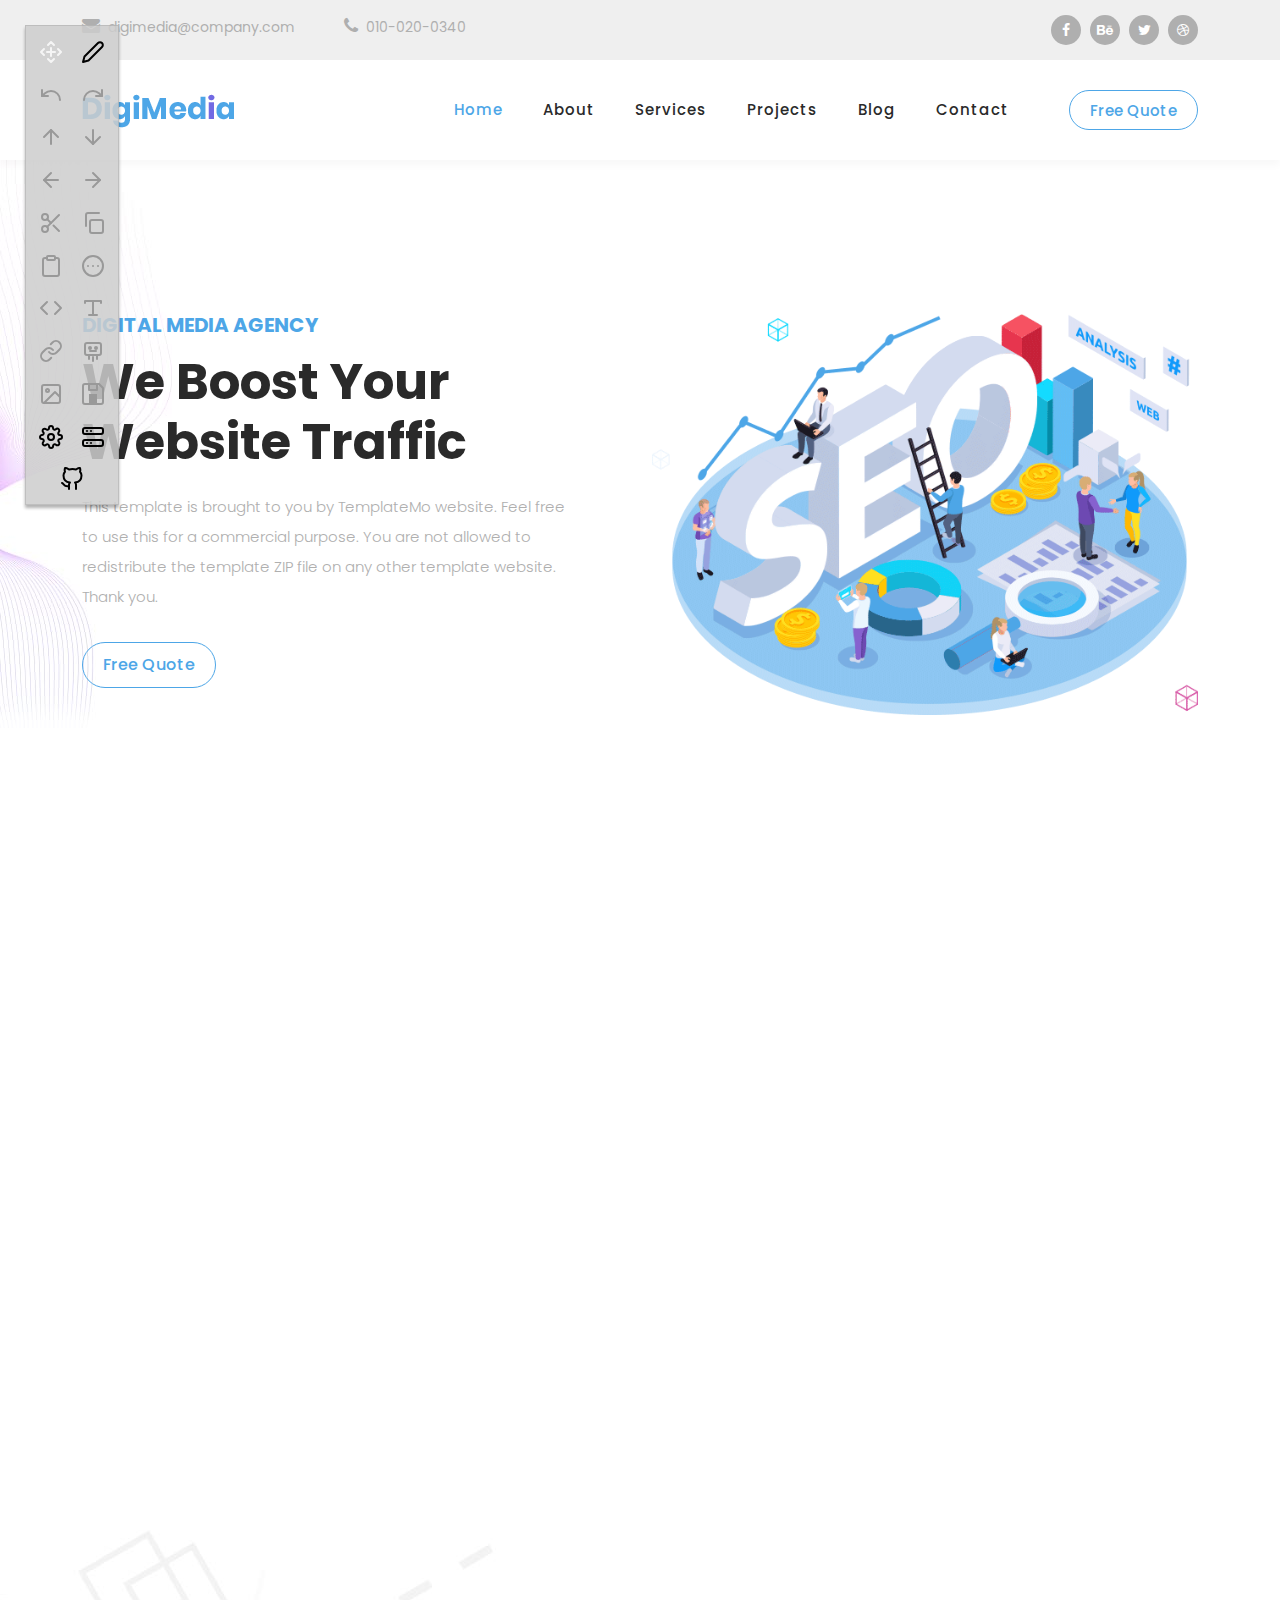
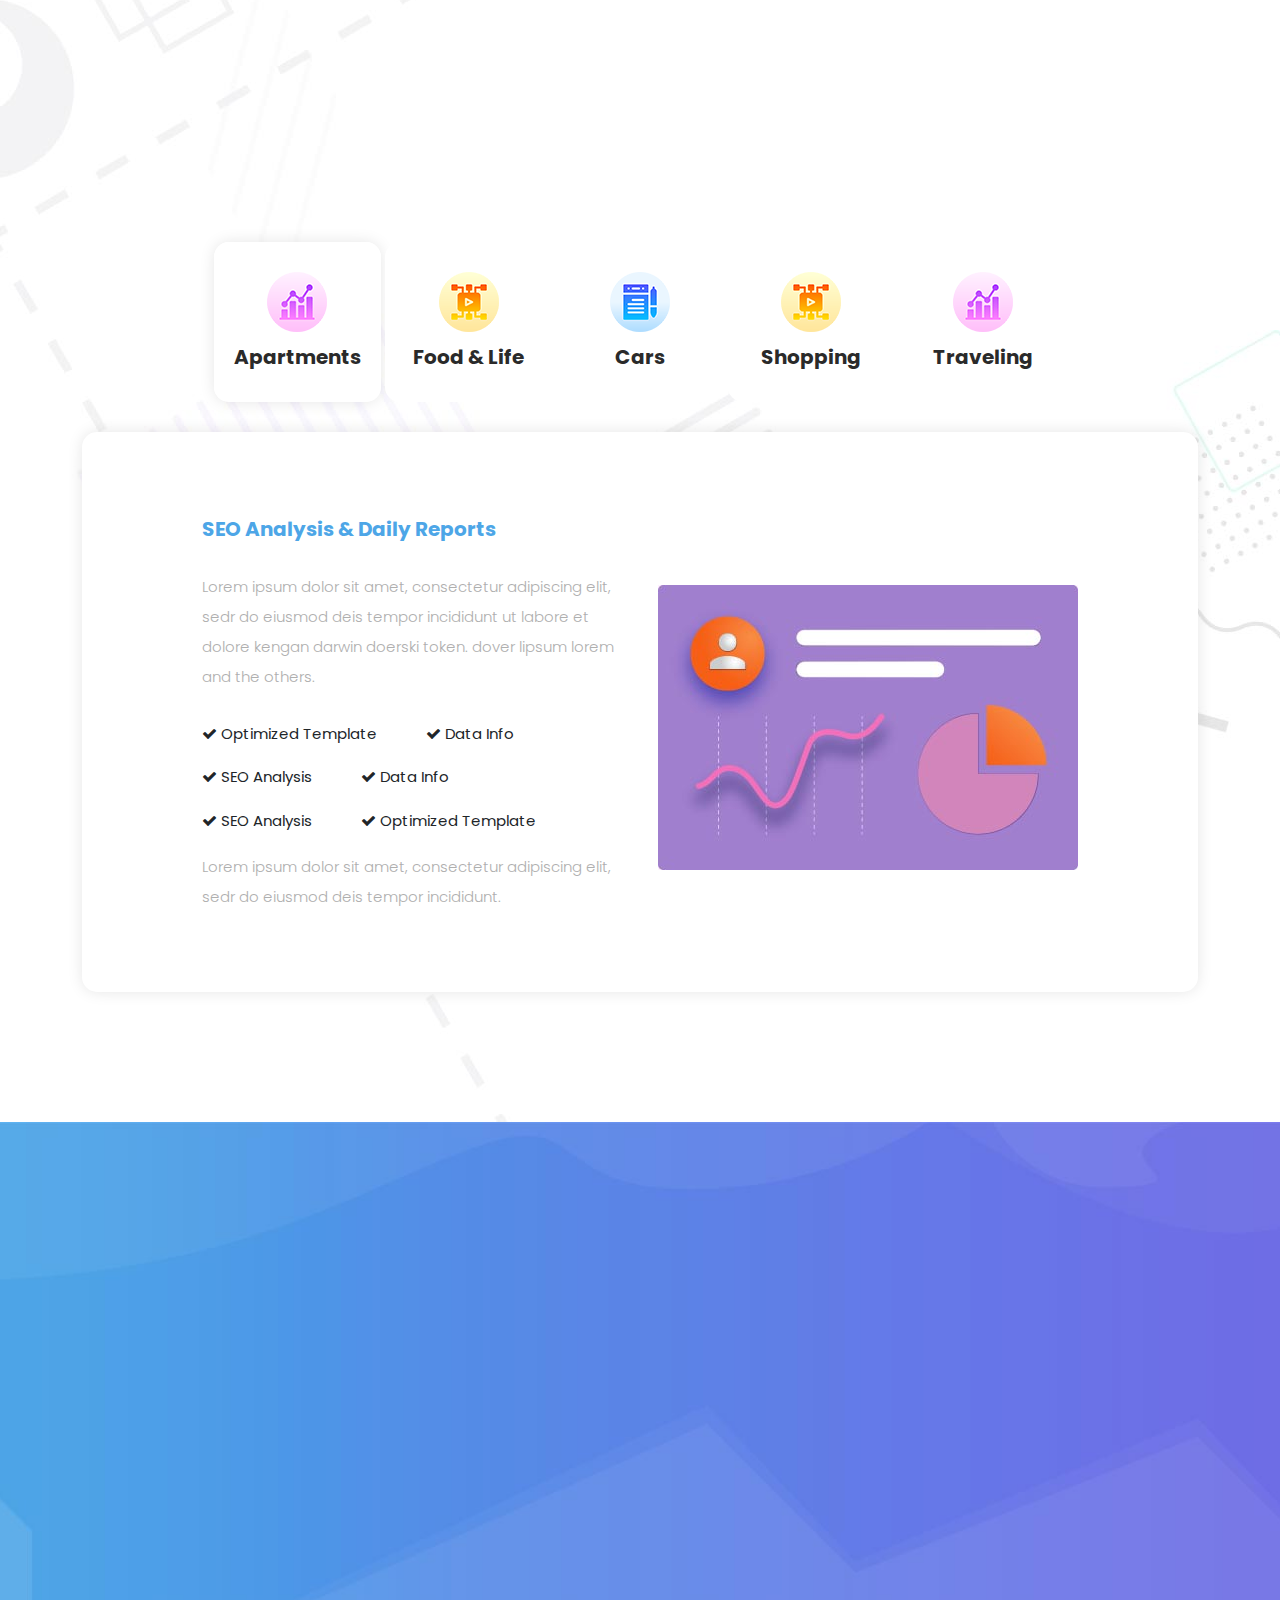
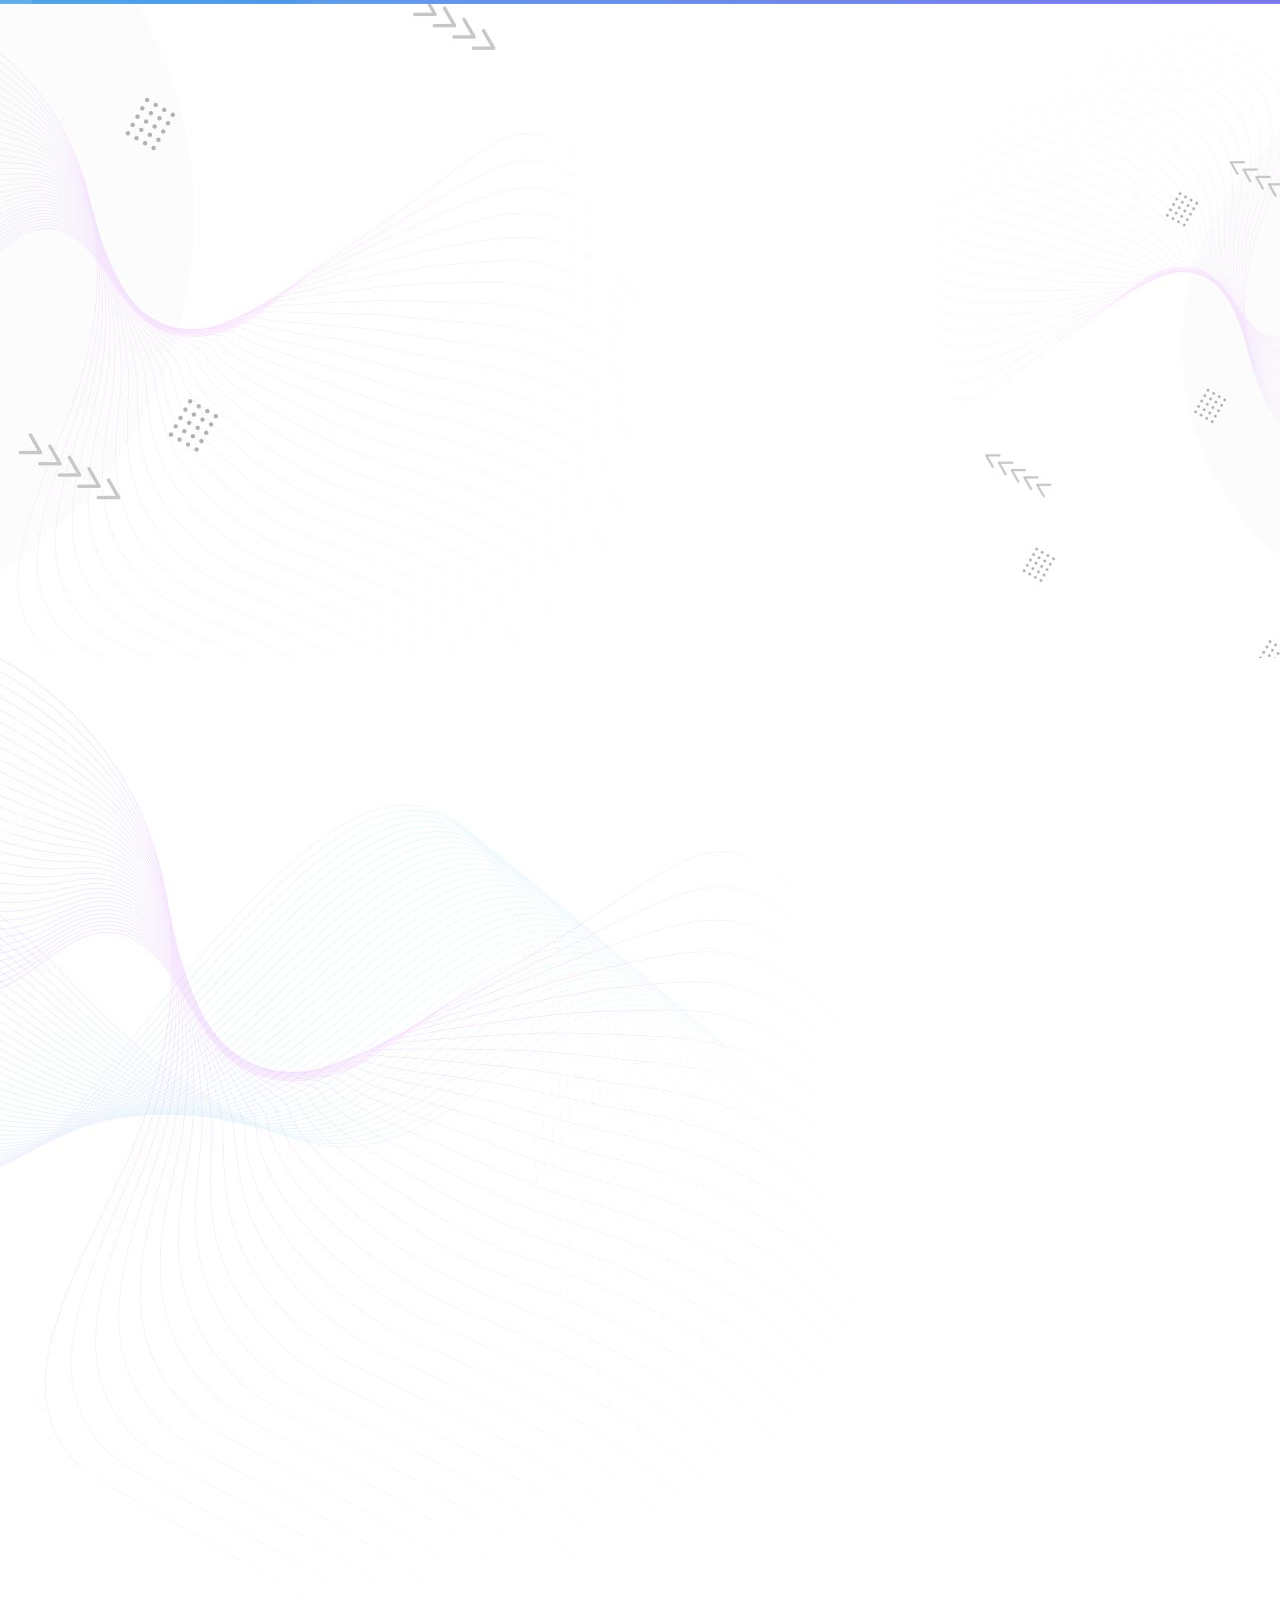
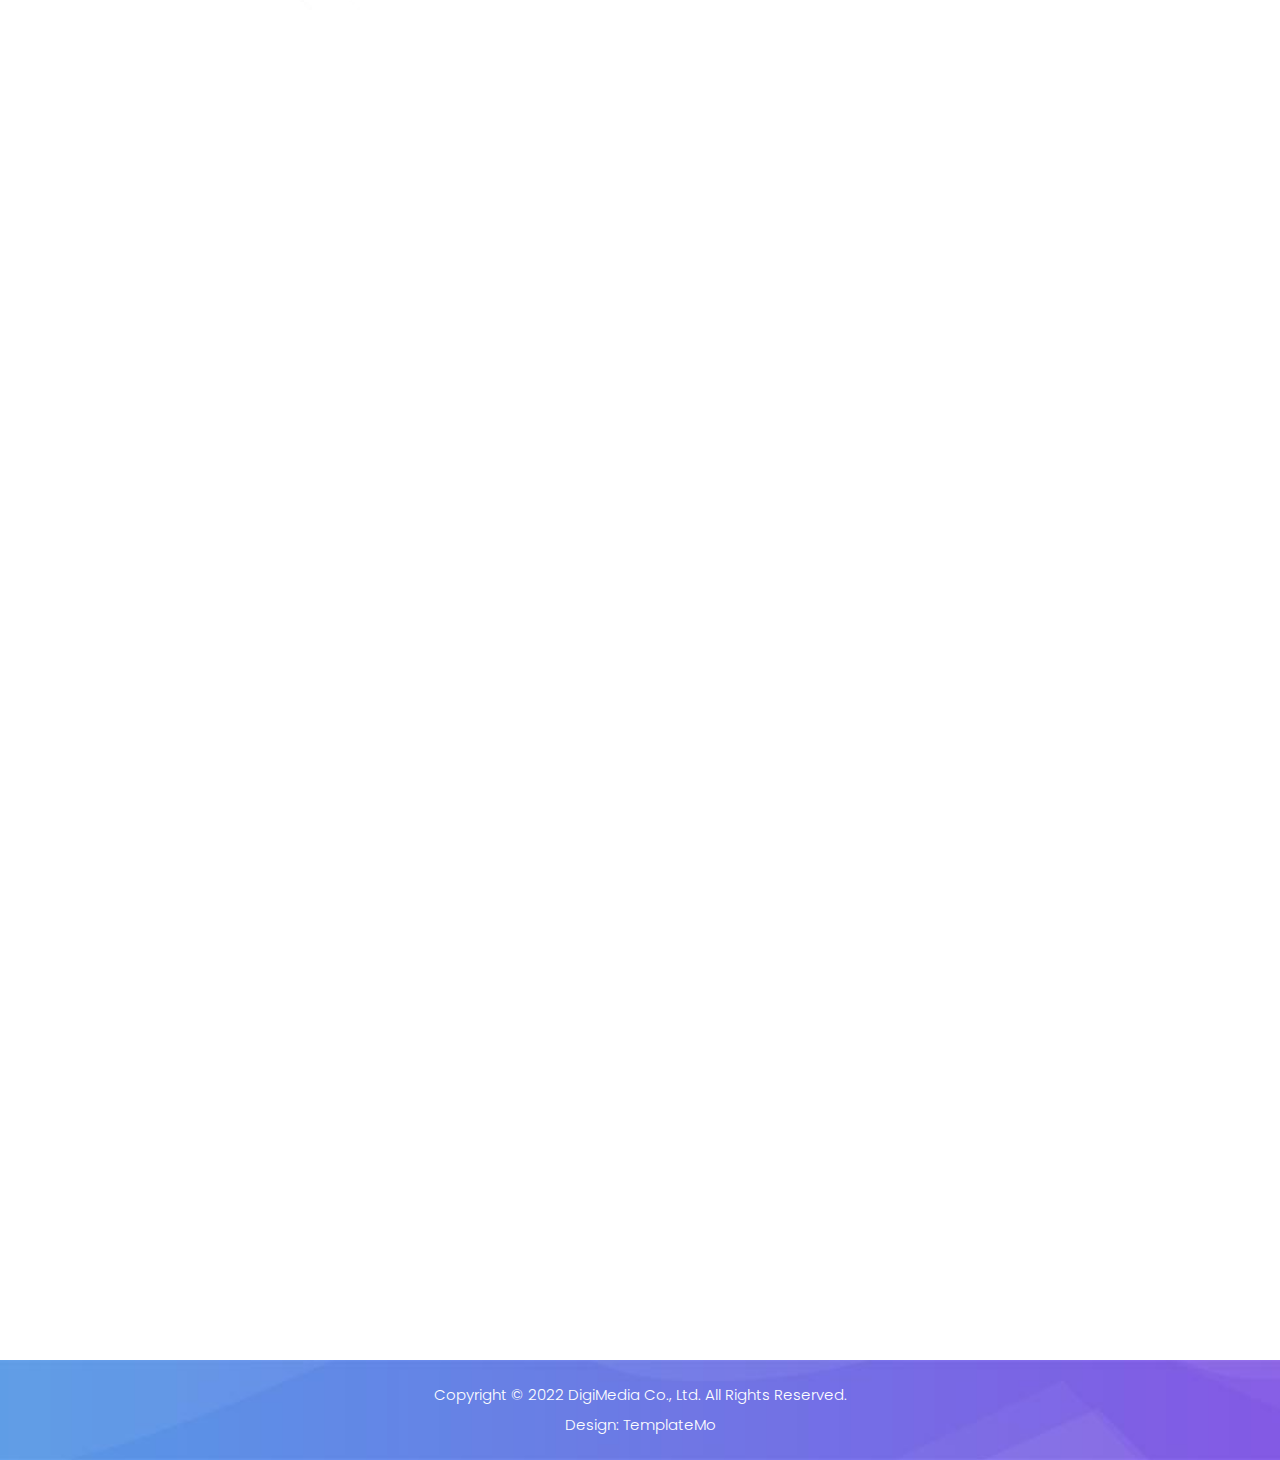
<file: demo/digimedia/index.html>
<!DOCTYPE html>
<html lang="en">

  <head>

    <meta charset="UTF-8">
    <meta name="viewport" content="width=device-width, initial-scale=1, shrink-to-fit=no">
    <meta name="description" content="">
    <meta name="author" content="">
    <link rel="preconnect" href="https://fonts.googleapis.com">
    <link rel="preconnect" href="https://fonts.gstatic.com" crossorigin>
    <link href="https://fonts.googleapis.com/css2?family=Poppins:wght@100;200;300;400;500;600;700;800;900&display=swap" rel="stylesheet">

    <title>DigiMedia - Creative SEO HTML5 Template</title>

    <!-- Bootstrap core CSS -->
    <link href="vendor/bootstrap/css/bootstrap.min.css" rel="stylesheet">


    <!-- Additional CSS Files -->
    <link rel="stylesheet" href="assets/css/fontawesome.css">
    <link rel="stylesheet" href="assets/css/templatemo-digimedia-v3.css">
    <link rel="stylesheet" href="assets/css/animated.css">
    <link rel="stylesheet" href="assets/css/owl.css">
<!--

TemplateMo 568 DigiMedia

https://templatemo.com/tm-568-digimedia

-->
  </head>

<body>

  <!-- ***** Preloader Start ***** -->
  <div id="js-preloader" class="js-preloader">
    <div class="preloader-inner">
      <span class="dot"></span>
      <div class="dots">
        <span></span>
        <span></span>
        <span></span>
      </div>
    </div>
  </div>
  <!-- ***** Preloader End ***** -->

  <!-- Pre-header Starts -->
  <div class="pre-header">
    <div class="container">
      <div class="row">
        <div class="col-lg-8 col-sm-8 col-7">
          <ul class="info">
            <li><a href="#"><i class="fa fa-envelope"></i>digimedia@company.com</a></li>
            <li><a href="#"><i class="fa fa-phone"></i>010-020-0340</a></li>
          </ul>
        </div>
        <div class="col-lg-4 col-sm-4 col-5">
          <ul class="social-media">
            <li><a href="#"><i class="fa fa-facebook"></i></a></li>
            <li><a href="#"><i class="fa fa-behance"></i></a></li>
            <li><a href="#"><i class="fa fa-twitter"></i></a></li>
            <li><a href="#"><i class="fa fa-dribbble"></i></a></li>
          </ul>
        </div>
      </div>
    </div>
  </div>
  <!-- Pre-header End -->

  <!-- ***** Header Area Start ***** -->
  <header class="header-area header-sticky wow slideInDown" data-wow-duration="0.75s" data-wow-delay="0s">
    <div class="container">
      <div class="row">
        <div class="col-12">
          <nav class="main-nav">
            <!-- ***** Logo Start ***** -->
            <a href="index.html" class="logo">
              <img src="assets/images/logo-v3.png" alt="">
            </a>
            <!-- ***** Logo End ***** -->
            <!-- ***** Menu Start ***** -->
            <ul class="nav">
              <li class="scroll-to-section"><a href="#top" class="active">Home</a></li>
              <li class="scroll-to-section"><a href="#about">About</a></li>
              <li class="scroll-to-section"><a href="#services">Services</a></li>
              <li class="scroll-to-section"><a href="#portfolio">Projects</a></li>
              <li class="scroll-to-section"><a href="#blog">Blog</a></li>
              <li class="scroll-to-section"><a href="#contact">Contact</a></li>
              <li class="scroll-to-section"><div class="border-first-button"><a href="#contact">Free Quote</a></div></li>
            </ul>
            <a class='menu-trigger'>
                <span>Menu</span>
            </a>
            <!-- ***** Menu End ***** -->
          </nav>
        </div>
      </div>
    </div>
  </header>
  <!-- ***** Header Area End ***** -->

  <div class="main-banner wow fadeIn" id="top" data-wow-duration="1s" data-wow-delay="0.5s">
    <div class="container">
      <div class="row">
        <div class="col-lg-12">
          <div class="row">
            <div class="col-lg-6 align-self-center">
              <div class="left-content show-up header-text wow fadeInLeft" data-wow-duration="1s" data-wow-delay="1s">
                <div class="row">
                  <div class="col-lg-12">
                    <h6>Digital Media Agency</h6>
                    <h2>We Boost Your Website Traffic</h2>
                    <p>This template is brought to you by TemplateMo website. Feel free to use this for a commercial purpose. You are not allowed to redistribute the template ZIP file on any other template website. Thank you.</p>
                  </div>
                  <div class="col-lg-12">
                    <div class="border-first-button scroll-to-section">
                      <a href="#contact">Free Quote</a>
                    </div>
                  </div>
                </div>
              </div>
            </div>
            <div class="col-lg-6">
              <div class="right-image wow fadeInRight" data-wow-duration="1s" data-wow-delay="0.5s">
                <img src="assets/images/slider-dec-v3.png" alt="">
              </div>
            </div>
          </div>
        </div>
      </div>
    </div>
  </div>

  <div id="about" class="about section">
    <div class="container">
      <div class="row">
        <div class="col-lg-12">
          <div class="row">
            <div class="col-lg-6">
              <div class="about-left-image  wow fadeInLeft" data-wow-duration="1s" data-wow-delay="0.5s">
                <img src="assets/images/about-dec-v3.png" alt="">
              </div>
            </div>
            <div class="col-lg-6 align-self-center  wow fadeInRight" data-wow-duration="1s" data-wow-delay="0.5s">
              <div class="about-right-content">
                <div class="section-heading">
                  <h6>About Us</h6>
                  <h4>Who is DigiMedia <em>Agency</em></h4>
                  <div class="line-dec"></div>
                </div>
                <p>We hope this DigiMedia template is useful for your work. You can use this template for any purpose. You may <a rel="nofollow" href="http://paypal.me/templatemo" target="_blank">contribute a little amount</a> via PayPal to <a href="https://templatemo.com/contact" target="_blank">support TemplateMo</a> in creating new templates regularly.</p>
                <div class="row">
                  <div class="col-lg-4 col-sm-4">
                    <div class="skill-item first-skill-item wow fadeIn" data-wow-duration="1s" data-wow-delay="0s">
                      <div class="progress" data-percentage="90">
                        <span class="progress-left">
                          <span class="progress-bar"></span>
                        </span>
                        <span class="progress-right">
                          <span class="progress-bar"></span>
                        </span>
                        <div class="progress-value">
                          <div>
                            90%<br>
                            <span>Coding</span>
                          </div>
                        </div>
                      </div>
                    </div>
                  </div>
                  <div class="col-lg-4 col-sm-4">
                    <div class="skill-item second-skill-item wow fadeIn" data-wow-duration="1s" data-wow-delay="0s">
                      <div class="progress" data-percentage="80">
                        <span class="progress-left">
                          <span class="progress-bar"></span>
                        </span>
                        <span class="progress-right">
                          <span class="progress-bar"></span>
                        </span>
                        <div class="progress-value">
                          <div>
                            80%<br>
                            <span>Photoshop</span>
                          </div>
                        </div>
                      </div>
                    </div>
                  </div>
                  <div class="col-lg-4 col-sm-4">
                    <div class="skill-item third-skill-item wow fadeIn" data-wow-duration="1s" data-wow-delay="0s">
                      <div class="progress" data-percentage="80">
                        <span class="progress-left">
                          <span class="progress-bar"></span>
                        </span>
                        <span class="progress-right">
                          <span class="progress-bar"></span>
                        </span>
                        <div class="progress-value">
                          <div>
                            80%<br>
                            <span>Animation</span>
                          </div>
                        </div>
                      </div>
                    </div>
                  </div>
                </div>
              </div>
            </div>
          </div>
        </div>
      </div>
    </div>
  </div>

  <div id="services" class="services section">
    <div class="container">
      <div class="row">
        <div class="col-lg-12">
          <div class="section-heading  wow fadeInDown" data-wow-duration="1s" data-wow-delay="0.5s">
            <h6>Our Services</h6>
            <h4>What Our Agency <em>Provides</em></h4>
            <div class="line-dec"></div>
          </div>
        </div>
        <div class="col-lg-12">
          <div class="naccs">
            <div class="grid">
              <div class="row">
                <div class="col-lg-12">
                  <div class="menu">
                    <div class="first-thumb active">
                      <div class="thumb">
                        <span class="icon"><img src="assets/images/service-icon-01.png" alt=""></span>
                        Apartments
                      </div>
                    </div>
                    <div>
                      <div class="thumb">
                        <span class="icon"><img src="assets/images/service-icon-02.png" alt=""></span>
                        Food &amp; Life
                      </div>
                    </div>
                    <div>
                      <div class="thumb">
                        <span class="icon"><img src="assets/images/service-icon-03.png" alt=""></span>
                        Cars
                      </div>
                    </div>
                    <div>
                      <div class="thumb">
                        <span class="icon"><img src="assets/images/service-icon-04.png" alt=""></span>
                        Shopping
                      </div>
                    </div>
                    <div class="last-thumb">
                      <div class="thumb">
                        <span class="icon"><img src="assets/images/service-icon-01.png" alt=""></span>
                        Traveling
                      </div>
                    </div>
                  </div>
                </div>
                <div class="col-lg-12">
                  <ul class="nacc">
                    <li class="active">
                      <div>
                        <div class="thumb">
                          <div class="row">
                            <div class="col-lg-6 align-self-center">
                              <div class="left-text">
                                <h4>SEO Analysis &amp; Daily Reports</h4>
                                <p>Lorem ipsum dolor sit amet, consectetur adipiscing elit, sedr do eiusmod deis tempor incididunt ut labore et dolore kengan darwin doerski token.
                                  dover lipsum lorem and the others.</p>
                                <div class="ticks-list"><span><i class="fa fa-check"></i> Optimized Template</span> <span><i class="fa fa-check"></i> Data Info</span> <span><i class="fa fa-check"></i> SEO Analysis</span>
                                  <span><i class="fa fa-check"></i> Data Info</span> <span><i class="fa fa-check"></i> SEO Analysis</span> <span><i class="fa fa-check"></i> Optimized Template</span></div>
                                <p>Lorem ipsum dolor sit amet, consectetur adipiscing elit, sedr do eiusmod deis tempor incididunt.</p>
                              </div>
                            </div>
                            <div class="col-lg-6 align-self-center">
                              <div class="right-image">
                                <img src="assets/images/services-image.jpg" alt="">
                              </div>
                            </div>
                          </div>
                        </div>
                      </div>
                    </li>
                    <li>
                      <div>
                        <div class="thumb">
                          <div class="row">
                            <div class="col-lg-6 align-self-center">
                              <div class="left-text">
                                <h4>Healthy Food &amp; Life</h4>
                                <p>Lorem ipsum dolor sit amet, consectetur adipiscing elit, sedr do eiusmod deis tempor incididunt ut labore et dolore kengan darwin doerski token.
                                  dover lipsum lorem and the others.</p>
                                <div class="ticks-list"><span><i class="fa fa-check"></i> Optimized Template</span> <span><i class="fa fa-check"></i> Data Info</span> <span><i class="fa fa-check"></i> SEO Analysis</span>
                                  <span><i class="fa fa-check"></i> Data Info</span> <span><i class="fa fa-check"></i> SEO Analysis</span> <span><i class="fa fa-check"></i> Optimized Template</span></div>
                                <p>Lorem ipsum dolor sit amet, consectetur adipiscing elit, sedr do eiusmod deis tempor incididunt.</p>
                              </div>
                            </div>
                            <div class="col-lg-6 align-self-center">
                              <div class="right-image">
                                <img src="assets/images/services-image-02.jpg" alt="">
                              </div>
                            </div>
                          </div>
                        </div>
                      </div>
                    </li>
                    <li>
                      <div>
                        <div class="thumb">
                          <div class="row">
                            <div class="col-lg-6 align-self-center">
                              <div class="left-text">
                                <h4>Car Re-search &amp; Transport</h4>
                                <p>Lorem ipsum dolor sit amet, consectetur adipiscing elit, sedr do eiusmod deis tempor incididunt ut labore et dolore kengan darwin doerski token.
                                  dover lipsum lorem and the others.</p>
                                <div class="ticks-list"><span><i class="fa fa-check"></i> Optimized Template</span> <span><i class="fa fa-check"></i> Data Info</span> <span><i class="fa fa-check"></i> SEO Analysis</span>
                                  <span><i class="fa fa-check"></i> Data Info</span> <span><i class="fa fa-check"></i> SEO Analysis</span> <span><i class="fa fa-check"></i> Optimized Template</span></div>
                                <p>Lorem ipsum dolor sit amet, consectetur adipiscing elit, sedr do eiusmod deis tempor incididunt.</p>
                              </div>
                            </div>
                            <div class="col-lg-6 align-self-center">
                              <div class="right-image">
                                <img src="assets/images/services-image-03.jpg" alt="">
                              </div>
                            </div>
                          </div>
                        </div>
                      </div>
                    </li>
                    <li>
                      <div>
                        <div class="thumb">
                          <div class="row">
                            <div class="col-lg-6 align-self-center">
                              <div class="left-text">
                                <h4>Online Shopping &amp; Tracking ID</h4>
                                <p>Lorem ipsum dolor sit amet, consectetur adipiscing elit, sedr do eiusmod deis tempor incididunt ut labore et dolore kengan darwin doerski token.
                                  dover lipsum lorem and the others.</p>
                                <div class="ticks-list"><span><i class="fa fa-check"></i> Optimized Template</span> <span><i class="fa fa-check"></i> Data Info</span> <span><i class="fa fa-check"></i> SEO Analysis</span>
                                  <span><i class="fa fa-check"></i> Data Info</span> <span><i class="fa fa-check"></i> SEO Analysis</span> <span><i class="fa fa-check"></i> Optimized Template</span></div>
                                <p>Lorem ipsum dolor sit amet, consectetur adipiscing elit, sedr do eiusmod deis tempor incididunt.</p>
                              </div>
                            </div>
                            <div class="col-lg-6 align-self-center">
                              <div class="right-image">
                                <img src="assets/images/services-image-04.jpg" alt="">
                              </div>
                            </div>
                          </div>
                        </div>
                      </div>
                    </li>
                    <li>
                      <div>
                        <div class="thumb">
                          <div class="row">
                            <div class="col-lg-6 align-self-center">
                              <div class="left-text">
                                <h4>Enjoy &amp; Travel</h4>
                                <p>Lorem ipsum dolor sit amet, consectetur adipiscing elit, sedr do eiusmod deis tempor incididunt ut labore et dolore kengan darwin doerski token.
                                  dover lipsum lorem and the others.</p>
                                <div class="ticks-list"><span><i class="fa fa-check"></i> Optimized Template</span> <span><i class="fa fa-check"></i> Data Info</span> <span><i class="fa fa-check"></i> SEO Analysis</span>
                                  <span><i class="fa fa-check"></i> Data Info</span> <span><i class="fa fa-check"></i> SEO Analysis</span> <span><i class="fa fa-check"></i> Optimized Template</span></div>
                                <p>Lorem ipsum dolor sit amet, consectetur adipiscing elit, sedr do eiusmod deis tempor incididunt.</p>
                              </div>
                            </div>
                            <div class="col-lg-6 align-self-center">
                              <div class="right-image">
                                <img src="assets/images/services-image.jpg" alt="">
                              </div>
                            </div>
                          </div>
                        </div>
                      </div>
                    </li>
                  </ul>
                </div>
              </div>
            </div>
          </div>
        </div>
      </div>
    </div>
  </div>


  <div id="free-quote" class="free-quote">
    <div class="container">
      <div class="row">
        <div class="col-lg-4 offset-lg-4">
          <div class="section-heading  wow fadeIn" data-wow-duration="1s" data-wow-delay="0.3s">
            <h6>Get Your Free Quote</h6>
            <h4>Grow With Us Now</h4>
            <div class="line-dec"></div>
          </div>
        </div>
        <div class="col-lg-8 offset-lg-2  wow fadeIn" data-wow-duration="1s" data-wow-delay="0.8s">
          <form id="search" action="#" method="GET">
            <div class="row">
              <div class="col-lg-4 col-sm-4">
                <fieldset>
                  <input type="web" name="web" class="website" placeholder="Your website URL..." autocomplete="on" required>
                </fieldset>
              </div>
              <div class="col-lg-4 col-sm-4">
                <fieldset>
                  <input type="address" name="address" class="email" placeholder="Email Address..." autocomplete="on" required>
                </fieldset>
              </div>
              <div class="col-lg-4 col-sm-4">
                <fieldset>
                  <button type="submit" class="main-button">Get Quote Now</button>
                </fieldset>
              </div>
            </div>
          </form>
        </div>
      </div>
    </div>
  </div>


  <div id="portfolio" class="our-portfolio section">
    <div class="container">
      <div class="row">
        <div class="col-lg-5">
          <div class="section-heading wow fadeInLeft" data-wow-duration="1s" data-wow-delay="0.3s">
            <h6>Our Portofolio</h6>
            <h4>See Our Recent <em>Projects</em></h4>
            <div class="line-dec"></div>
          </div>
        </div>
      </div>
    </div>
    <div class="container-fluid wow fadeIn" data-wow-duration="1s" data-wow-delay="0.7s">
      <div class="row">
        <div class="col-lg-12">
          <div class="loop owl-carousel">
            <div class="item">
              <a href="#">
                <div class="portfolio-item">
                <div class="thumb">
                  <img src="assets/images/portfolio-01.jpg" alt="">
                </div>
                <div class="down-content">
                  <h4>Website Builder</h4>
                  <span>Marketing</span>
                </div>
              </div>
              </a>
            </div>
            <div class="item">
              <a href="#">
                <div class="portfolio-item">
                <div class="thumb">
                  <img src="assets/images/portfolio-01.jpg" alt="">
                </div>
                <div class="down-content">
                  <h4>Website Builder</h4>
                  <span>Marketing</span>
                </div>
              </div>
              </a>
            </div>
            <div class="item">
              <a href="#">
                <div class="portfolio-item">
                <div class="thumb">
                  <img src="assets/images/portfolio-02.jpg" alt="">
                </div>
                <div class="down-content">
                  <h4>Website Builder</h4>
                  <span>Marketing</span>
                </div>
              </div>
              </a>
            </div>
            <div class="item">
              <a href="#">
                <div class="portfolio-item">
                <div class="thumb">
                  <img src="assets/images/portfolio-03.jpg" alt="">
                </div>
                <div class="down-content">
                  <h4>Website Builder</h4>
                  <span>Marketing</span>
                </div>
              </div>
              </a>
            </div>
            <div class="item">
              <a href="#">
                <div class="portfolio-item">
                <div class="thumb">
                  <img src="assets/images/portfolio-04.jpg" alt="">
                </div>
                <div class="down-content">
                  <h4>Website Builder</h4>
                  <span>Marketing</span>
                </div>
              </div>
              </a>
            </div>
          </div>
        </div>
      </div>
    </div>
  </div>

  <div id="blog" class="blog">
    <div class="container">
      <div class="row">
        <div class="col-lg-4 offset-lg-4  wow fadeInDown" data-wow-duration="1s" data-wow-delay="0.3s">
          <div class="section-heading">
            <h6>Recent News</h6>
            <h4>Check Our Blog <em>Posts</em></h4>
            <div class="line-dec"></div>
          </div>
        </div>
        <div class="col-lg-6 show-up wow fadeInUp" data-wow-duration="1s" data-wow-delay="0.3s">
          <div class="blog-post">
            <div class="thumb">
              <a href="#"><img src="assets/images/blog-post-01.jpg" alt=""></a>
            </div>
            <div class="down-content">
              <span class="category">SEO Analysis</span>
              <span class="date">03 August 2021</span>
              <a href="#"><h4>Lorem Ipsum Dolor Sit Amet, Consectetur Adelore
                Eiusmod Tempor Incididunt</h4></a>
              <p>Lorem ipsum dolor sit amet, consectetur adipiscing elit, sed doers itii eiumod deis tempor incididunt ut labore.</p>
              <span class="author"><img src="assets/images/author-post.jpg" alt="">By: Andrea Mentuzi</span>
              <div class="border-first-button"><a href="#">Discover More</a></div>
            </div>
          </div>
        </div>
        <div class="col-lg-6 wow fadeInUp" data-wow-duration="1s" data-wow-delay="0.3s">
          <div class="blog-posts">
            <div class="row">
              <div class="col-lg-12">
                <div class="post-item">
                  <div class="thumb">
                    <a href="#"><img src="assets/images/blog-post-02.jpg" alt=""></a>
                  </div>
                  <div class="right-content">
                    <span class="category">SEO Analysis</span>
                    <span class="date">24 September 2021</span>
                    <a href="#"><h4>Lorem Ipsum Dolor Sit Amei Eiusmod Tempor</h4></a>
                    <p>Lorem ipsum dolor sit amet, cocteturi adipiscing eliterski.</p>
                  </div>
                </div>
              </div>
              <div class="col-lg-12">
                <div class="post-item">
                  <div class="thumb">
                    <a href="#"><img src="assets/images/blog-post-03.jpg" alt=""></a>
                  </div>
                  <div class="right-content">
                    <span class="category">SEO Analysis</span>
                    <span class="date">24 September 2021</span>
                    <a href="#"><h4>Lorem Ipsum Dolor Sit Amei Eiusmod Tempor</h4></a>
                    <p>Lorem ipsum dolor sit amet, cocteturi adipiscing eliterski.</p>
                  </div>
                </div>
              </div>
              <div class="col-lg-12">
                <div class="post-item last-post-item">
                  <div class="thumb">
                    <a href="#"><img src="assets/images/blog-post-04.jpg" alt=""></a>
                  </div>
                  <div class="right-content">
                    <span class="category">SEO Analysis</span>
                    <span class="date">24 September 2021</span>
                    <a href="#"><h4>Lorem Ipsum Dolor Sit Amei Eiusmod Tempor</h4></a>
                    <p>Lorem ipsum dolor sit amet, cocteturi adipiscing eliterski.</p>
                  </div>
                </div>
              </div>
            </div>
          </div>
        </div>
      </div>
    </div>
  </div>

  <div id="contact" class="contact-us section">
    <div class="container">
      <div class="row">
        <div class="col-lg-6 offset-lg-3">
          <div class="section-heading wow fadeIn" data-wow-duration="1s" data-wow-delay="0.5s">
            <h6>Contact Us</h6>
            <h4>Get In Touch With Us <em>Now</em></h4>
            <div class="line-dec"></div>
          </div>
        </div>
        <div class="col-lg-12 wow fadeInUp" data-wow-duration="0.5s" data-wow-delay="0.25s">
          <form id="contact" action="" method="post">
            <div class="row">
              <div class="col-lg-12">
                <div class="contact-dec">
                  <img src="assets/images/contact-dec-v3.png" alt="">
                </div>
              </div>
              <div class="col-lg-5">
                <div id="map">
                  <iframe src="https://maps.google.com/maps?q=Av.+L%C3%BAcio+Costa,+Rio+de+Janeiro+-+RJ,+Brazil&t=&z=13&ie=UTF8&iwloc=&output=embed" width="100%" height="636px" frameborder="0" style="border:0" allowfullscreen></iframe>
                </div>
              </div>
              <div class="col-lg-7">
                <div class="fill-form">
                  <div class="row">
                    <div class="col-lg-4">
                      <div class="info-post">
                        <div class="icon">
                          <img src="assets/images/phone-icon.png" alt="">
                          <a href="#">010-020-0340</a>
                        </div>
                      </div>
                    </div>
                    <div class="col-lg-4">
                      <div class="info-post">
                        <div class="icon">
                          <img src="assets/images/email-icon.png" alt="">
                          <a href="#">our@email.com</a>
                        </div>
                      </div>
                    </div>
                    <div class="col-lg-4">
                      <div class="info-post">
                        <div class="icon">
                          <img src="assets/images/location-icon.png" alt="">
                          <a href="#">123 Rio de Janeiro</a>
                        </div>
                      </div>
                    </div>
                    <div class="col-lg-6">
                      <fieldset>
                        <input type="name" name="name" id="name" placeholder="Name" autocomplete="on" required>
                      </fieldset>
                      <fieldset>
                        <input type="text" name="email" id="email" pattern="[^ @]*@[^ @]*" placeholder="Your Email" required="">
                      </fieldset>
                      <fieldset>
                        <input type="subject" name="subject" id="subject" placeholder="Subject" autocomplete="on">
                      </fieldset>
                    </div>
                    <div class="col-lg-6">
                      <fieldset>
                        <textarea name="message" type="text" class="form-control" id="message" placeholder="Message" required=""></textarea>
                      </fieldset>
                    </div>
                    <div class="col-lg-12">
                      <fieldset>
                        <button type="submit" id="form-submit" class="main-button ">Send Message Now</button>
                      </fieldset>
                    </div>
                  </div>
                </div>
              </div>
            </div>
          </form>
        </div>
      </div>
    </div>
  </div>

  <footer>
    <div class="container">
      <div class="row">
        <div class="col-lg-12">
          <p>Copyright © 2022 DigiMedia Co., Ltd. All Rights Reserved.
          <br>Design: <a href="https://templatemo.com" target="_parent" title="free css templates">TemplateMo</a></p>
        </div>
      </div>
    </div>
  </footer>


  <!-- Scripts -->
  <script src="vendor/jquery/jquery.min.js"></script>
  <script src="vendor/bootstrap/js/bootstrap.bundle.min.js"></script>
  <script src="assets/js/owl-carousel.js"></script>
  <script src="assets/js/animation.js"></script>
  <script src="assets/js/imagesloaded.js"></script>
  <script src="assets/js/custom.js"></script>

        <!-- ncsedt-implement:before -->
        <div id="ncsedt-implement">
            <link rel="stylesheet" href="../../dist/simplehtmleditor.min.css">
            <script src="../../dist/simplehtmleditor.min.js"></script>
            <script>
                window.addEventListener('DOMContentLoaded', function () {
                    ncSHEditor = new ncSimpleHtmlEditor();
                    ncSHEditor.start();
                });
            </script>
        </div>
        <!-- ncsedt-implement:end -->

</body>
</html>
</file>
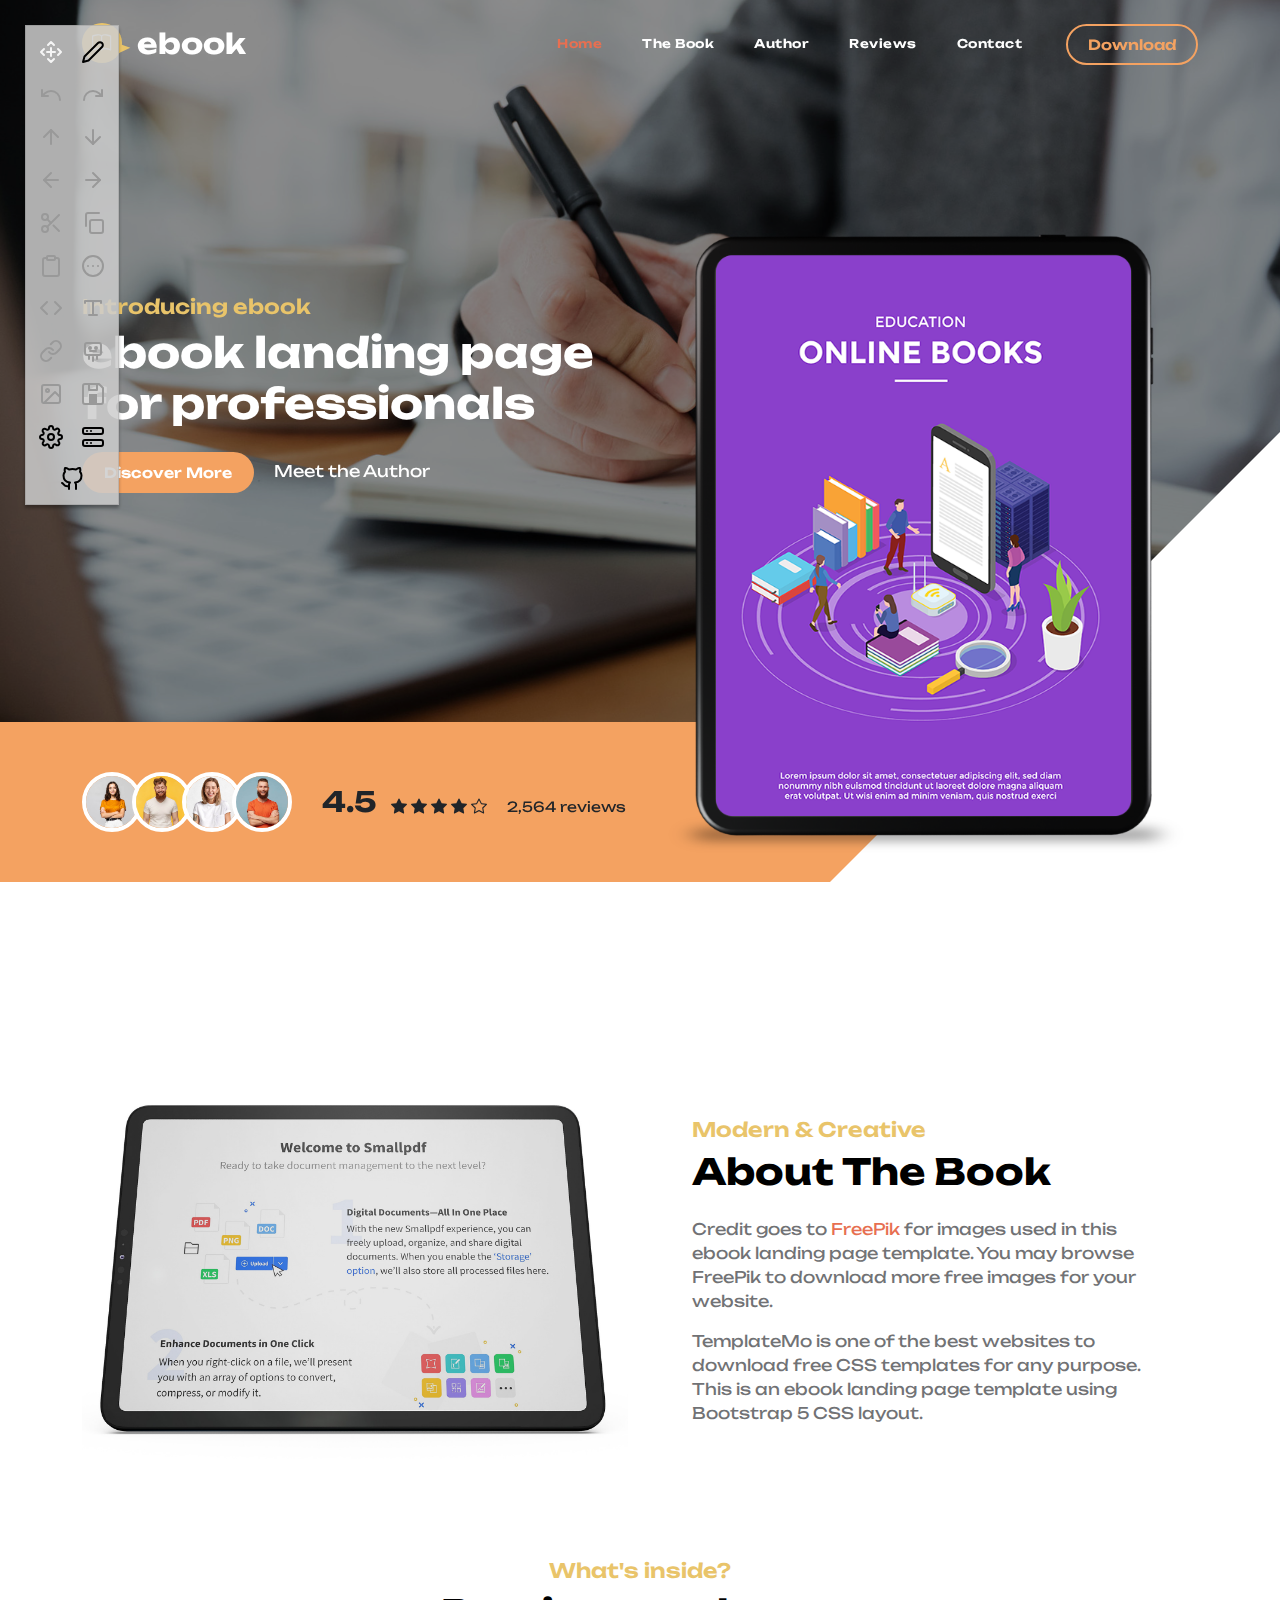
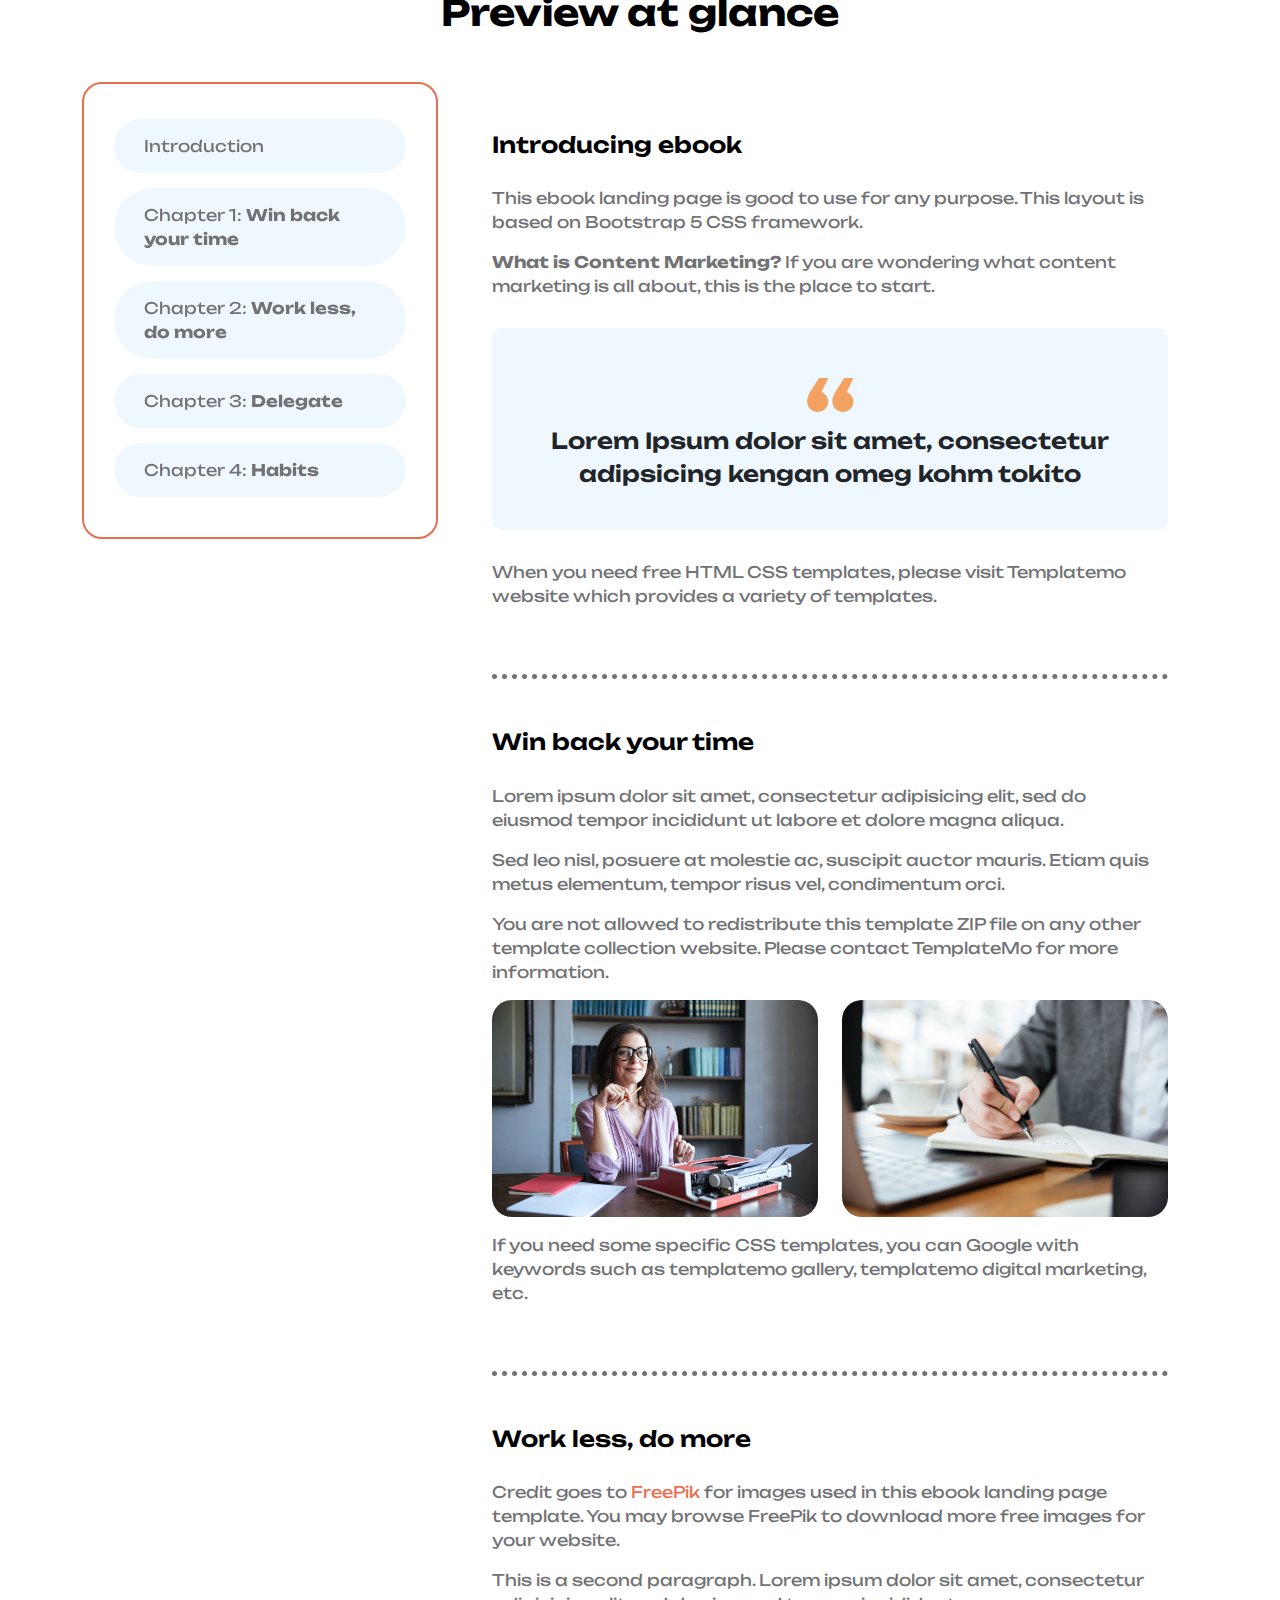
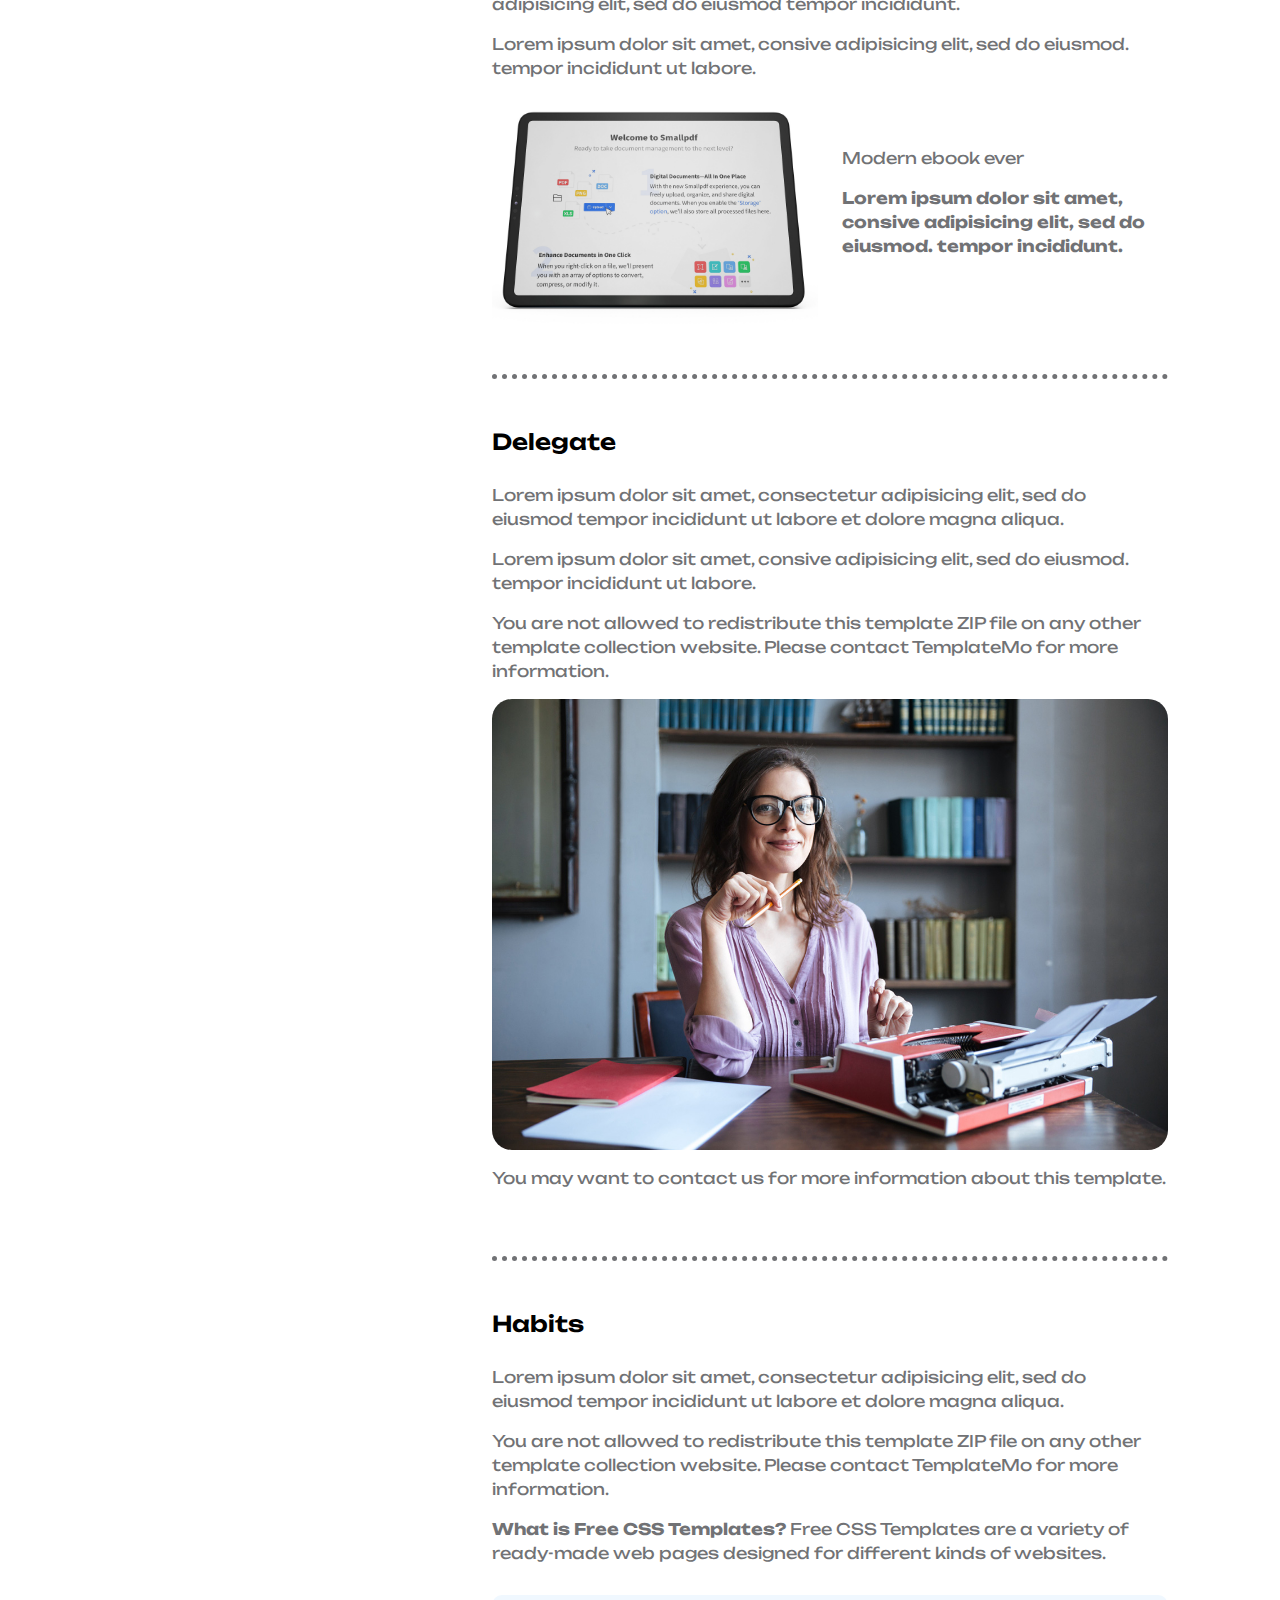
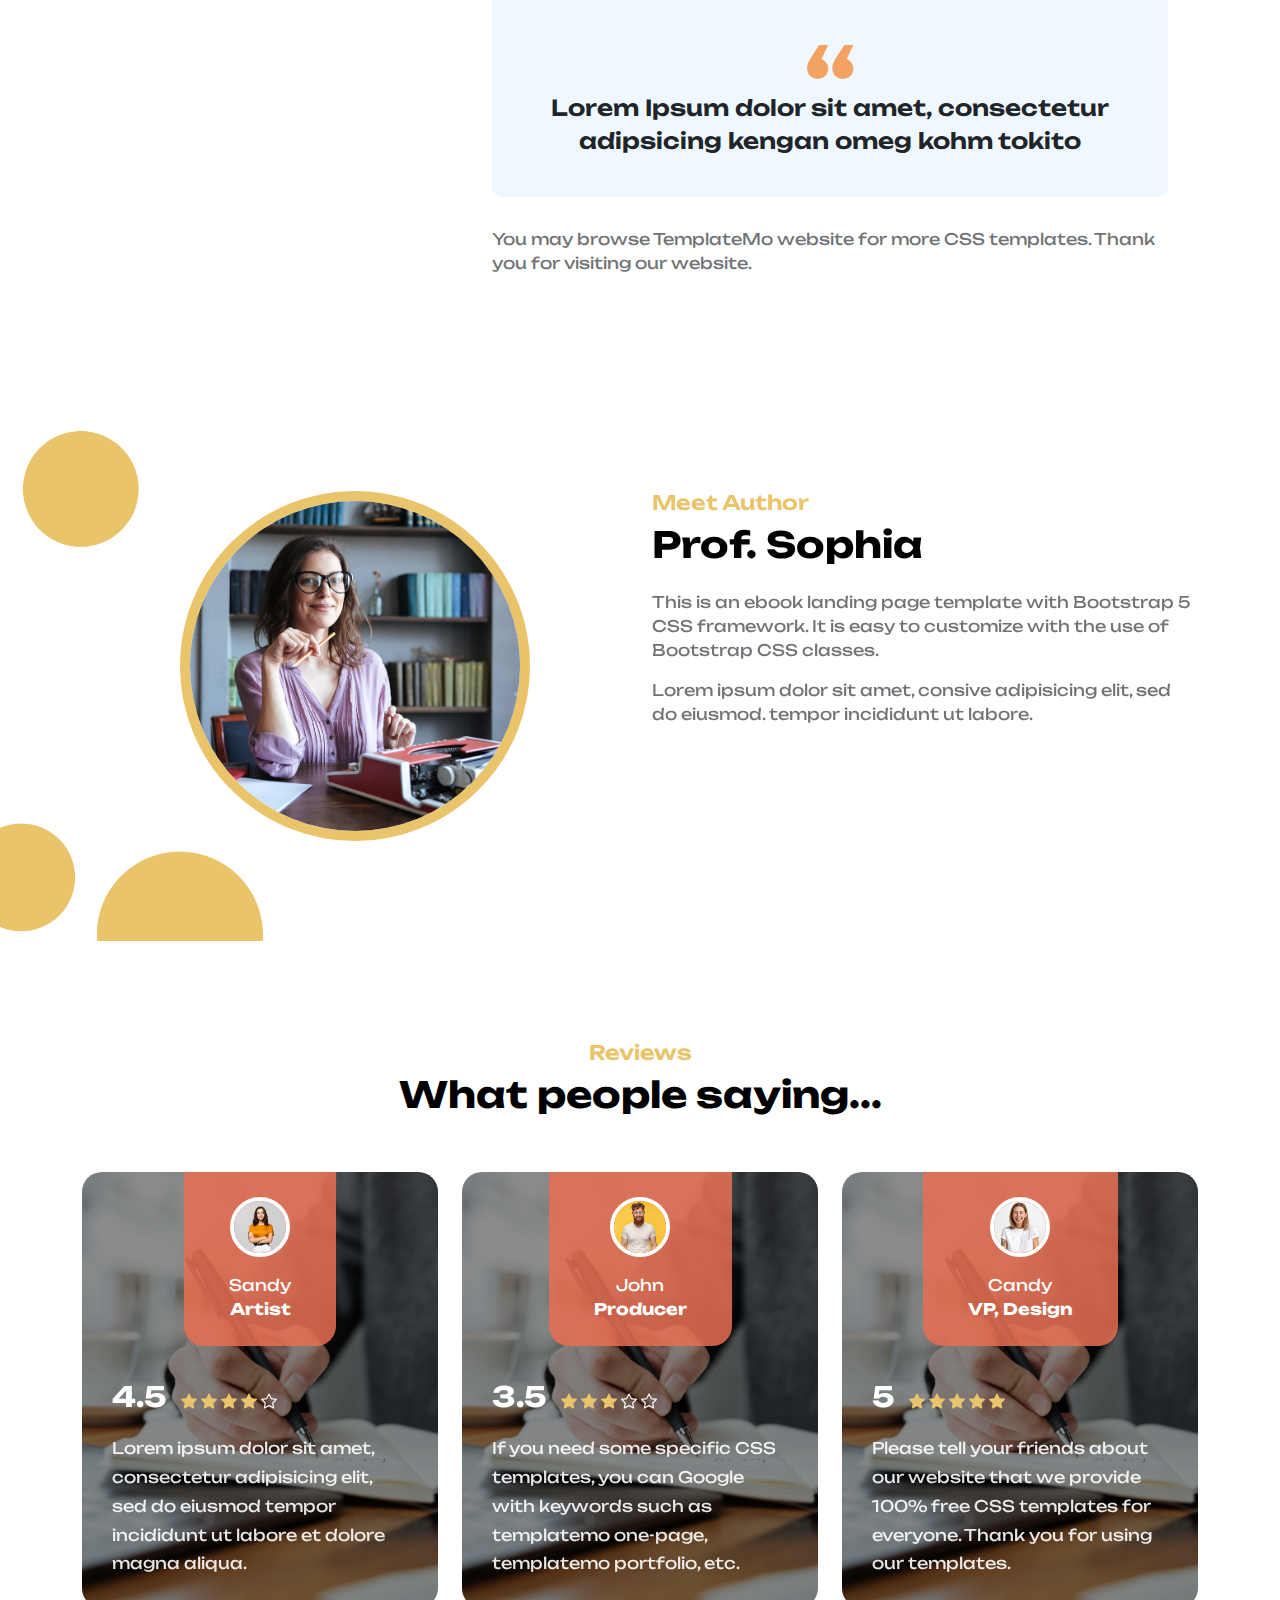
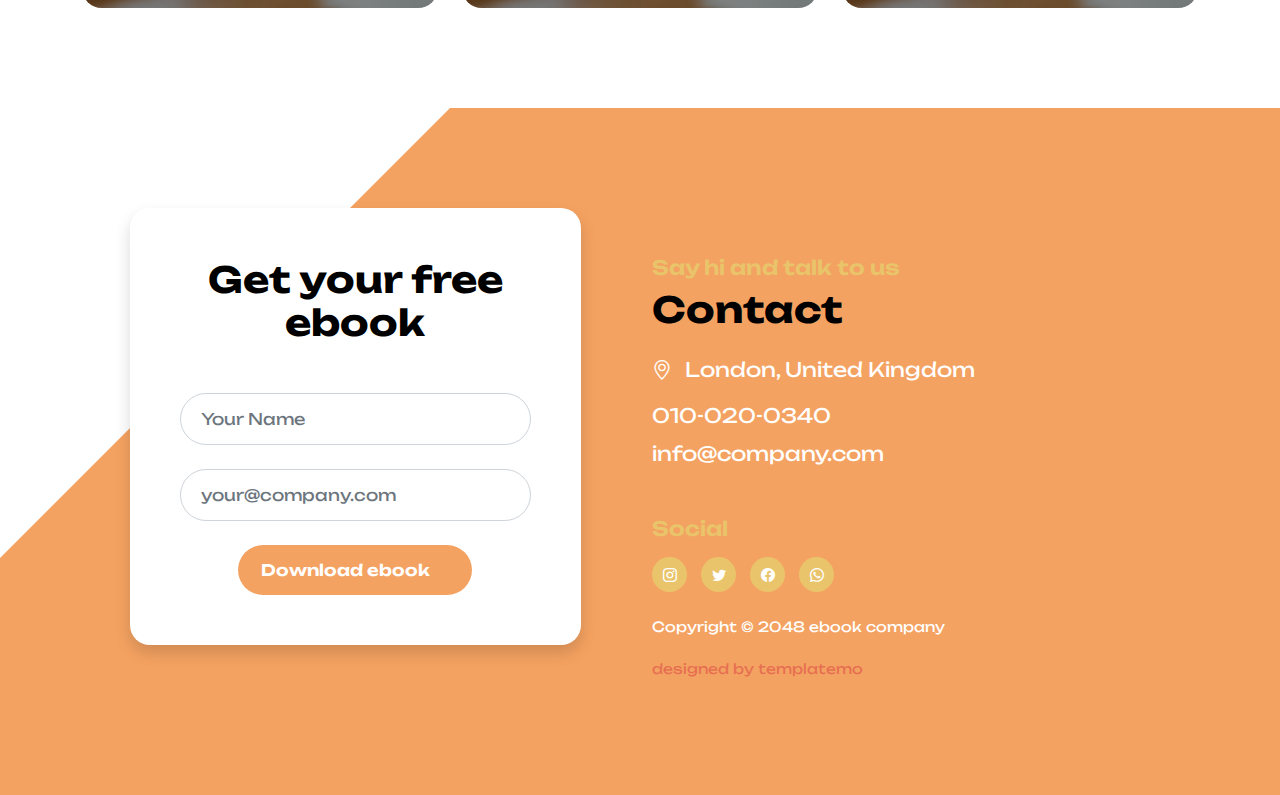
<file: demo/ebook/index.html>
<!doctype html>
<html lang="en">
    <head>
        <meta charset="utf-8">
        <meta name="viewport" content="width=device-width, initial-scale=1">

        <meta name="description" content="">
        <meta name="author" content="">

        <title>ebook landing page template</title>

        <!-- CSS FILES -->
        <link rel="preconnect" href="https://fonts.googleapis.com">

        <link rel="preconnect" href="https://fonts.gstatic.com" crossorigin>

        <link href="https://fonts.googleapis.com/css2?family=Unbounded:wght@300;400;600;700&display=swap" rel="stylesheet">

        <link href="css/bootstrap.min.css" rel="stylesheet">

        <link href="css/bootstrap-icons.css" rel="stylesheet">

        <link href="css/templatemo-ebook-landing.css" rel="stylesheet">
<!--

TemplateMo 588 ebook landing

https://templatemo.com/tm-588-ebook-landing

-->
    </head>

    <body>

        <main>

            <nav class="navbar navbar-expand-lg">
                <div class="container">
                    <a class="navbar-brand" href="index.html">
                        <i class="navbar-brand-icon bi-book me-2"></i>
                        <span>ebook</span>
                    </a>

                    <div class="d-lg-none ms-auto me-3">
                        <a href="#" class="btn custom-btn custom-border-btn btn-naira btn-inverted">
                            <i class="btn-icon bi-cloud-download"></i>
                            <span>Download</span><!-- duplicated another one below for mobile -->
                        </a>
                    </div>

                    <button class="navbar-toggler" type="button" data-bs-toggle="collapse" data-bs-target="#navbarNav" aria-controls="navbarNav" aria-expanded="false" aria-label="Toggle navigation">
                        <span class="navbar-toggler-icon"></span>
                    </button>

                    <div class="collapse navbar-collapse" id="navbarNav">
                        <ul class="navbar-nav ms-lg-auto me-lg-4">
                            <li class="nav-item">
                                <a class="nav-link click-scroll" href="#section_1">Home</a>
                            </li>

                            <li class="nav-item">
                                <a class="nav-link click-scroll" href="#section_2">The Book</a>
                            </li>

                            <li class="nav-item">
                                <a class="nav-link click-scroll" href="#section_3">Author</a>
                            </li>

                            <li class="nav-item">
                                <a class="nav-link click-scroll" href="#section_4">Reviews</a>
                            </li>

                            <li class="nav-item">
                                <a class="nav-link click-scroll" href="#section_5">Contact</a>
                            </li>
                        </ul>

                        <div class="d-none d-lg-block">
                            <a href="#" class="btn custom-btn custom-border-btn btn-naira btn-inverted">
                                <i class="btn-icon bi-cloud-download"></i>
                                <span>Download</span><!-- duplicated above one for mobile -->
                            </a>
                        </div>
                    </div>
                </div>
            </nav>


            <section class="hero-section d-flex justify-content-center align-items-center" id="section_1">
                <div class="container">
                    <div class="row">

                        <div class="col-lg-6 col-12 mb-5 pb-5 pb-lg-0 mb-lg-0">

                            <h6>Introducing ebook</h6>

                            <h1 class="text-white mb-4">ebook landing page for professionals</h1>

                            <a href="#section_2" class="btn custom-btn smoothscroll me-3">Discover More</a>

                            <a href="#section_3" class="link link--kale smoothscroll">Meet the Author</a>
                        </div>

                        <div class="hero-image-wrap col-lg-6 col-12 mt-3 mt-lg-0">
                            <img src="images/education-online-books.png" class="hero-image img-fluid" alt="education online books">
                        </div>

                    </div>
                </div>
            </section>


            <section class="featured-section">
                <div class="container">
                    <div class="row">

                        <div class="col-lg-8 col-12">
                            <div class="avatar-group d-flex flex-wrap align-items-center">
                                <img src="images/avatar/portrait-beautiful-young-woman-standing-grey-wall.jpg" class="img-fluid avatar-image" alt="">

                                <img src="images/avatar/portrait-young-redhead-bearded-male.jpg" class="img-fluid avatar-image avatar-image-left" alt="">

                                <img src="images/avatar/pretty-blonde-woman.jpg" class="img-fluid avatar-image avatar-image-left" alt="">

                                <img src="images/avatar/studio-portrait-emotional-happy-funny-smiling-boyfriend.jpg" class="img-fluid avatar-image avatar-image-left" alt="">

                                <div class="reviews-group mt-3 mt-lg-0">
                                    <strong>4.5</strong>

                                    <i class="bi-star-fill"></i>
                                    <i class="bi-star-fill"></i>
                                    <i class="bi-star-fill"></i>
                                    <i class="bi-star-fill"></i>
                                    <i class="bi-star"></i>

                                    <small class="ms-3">2,564 reviews</small>
                                </div>
                            </div>
                        </div>
                    </div>
                </div>
            </section>


            <section class="py-lg-5"></section>


            <section class="book-section section-padding" id="section_2">
                <div class="container">
                    <div class="row">

                        <div class="col-lg-6 col-12">
                            <img src="images/tablet-screen-contents.jpg" class="img-fluid" alt="">
                        </div>

                        <div class="col-lg-6 col-12">
                            <div class="book-section-info">
                                <h6>Modern &amp; Creative</h6>


                                <h2 class="mb-4">About The Book</h2>

                                <p>Credit goes to <a rel="nofollow" href="https://freepik.com" target="_blank">FreePik</a> for images used in this ebook landing page template. You may browse FreePik to download more free images for your website.</p>

                                <p>TemplateMo is one of the best websites to download free CSS templates for any purpose. This is an ebook landing page template using Bootstrap 5 CSS layout.</p>
                            </div>
                        </div>

                    </div>
                </div>
            </section>


            <section>
                <div class="container">
                    <div class="row">

                        <div class="col-lg-12 col-12 text-center">
                            <h6>What's inside?</h6>

                            <h2 class="mb-5">Preview at glance</h2>
                        </div>

                        <div class="col-lg-4 col-12">
                            <nav id="navbar-example3" class="h-100 flex-column align-items-stretch">
                                <nav class="nav nav-pills flex-column">
                                    <a class="nav-link smoothscroll" href="#item-1">Introduction</a>

                                    <a class="nav-link smoothscroll" href="#item-2">Chapter 1: <strong>Win back your time</strong></a>

                                    <a class="nav-link smoothscroll" href="#item-3">Chapter 2: <strong>Work less, do more</strong></a>

                                    <a class="nav-link smoothscroll" href="#item-4">Chapter 3: <strong>Delegate</strong></a>

                                    <a class="nav-link smoothscroll" href="#item-5">Chapter 4: <strong>Habits</strong></a>
                                </nav>
                            </nav>
                        </div>

                        <div class="col-lg-8 col-12">
                            <div data-bs-spy="scroll" data-bs-target="#navbar-example3" data-bs-smooth-scroll="true" class="scrollspy-example-2" tabindex="0">
                                <div class="scrollspy-example-item" id="item-1">
                                    <h5>Introducing ebook</h5>

                                    <p>This ebook landing page is good to use for any purpose. This layout is based on Bootstrap 5 CSS framework.</p>

                                    <p><strong>What is Content Marketing?</strong> If you are wondering what content marketing is all about, this is the place to start.</p>

                                    <blockquote class="blockquote">Lorem Ipsum dolor sit amet, consectetur adipsicing kengan omeg kohm tokito</blockquote>

                                    <p>When you need free HTML CSS templates, please visit Templatemo website which provides a variety of templates.</p>
                                </div>

                                <div class="scrollspy-example-item" id="item-2">
                                    <h5>Win back your time</h5>

                                    <p>Lorem ipsum dolor sit amet, consectetur adipisicing elit, sed do eiusmod tempor incididunt ut labore et dolore magna aliqua.</p>

                                    <p>Sed leo nisl, posuere at molestie ac, suscipit auctor mauris. Etiam quis metus elementum, tempor risus vel, condimentum orci.</p>

                                    <p>You are not allowed to redistribute this template ZIP file on any other template collection website. Please contact TemplateMo for more information.</p>

                                    <div class="row">
                                        <div class="col-lg-6 col-12 mb-3">
                                            <img src="images/portrait-mature-smiling-authoress-sitting-desk.jpg" class="scrollspy-example-item-image img-fluid" alt="">
                                        </div>

                                        <div class="col-lg-6 col-12 mb-3">
                                            <img src="images/businessman-sitting-by-table-cafe.jpg" class="scrollspy-example-item-image img-fluid" alt="">
                                        </div>
                                    </div>

                                    <p>If you need some specific CSS templates, you can Google with keywords such as templatemo gallery, templatemo digital marketing, etc.</p>
                                </div>

                                <div class="scrollspy-example-item" id="item-3">
                                    <h5>Work less, do more</h5>

                                    <p>Credit goes to <a rel="nofollow" href="https://freepik.com" target="_blank">FreePik</a> for images used in this ebook landing page template. You may browse FreePik to download more free images for your website.</p>
                                    <p>This is a second paragraph. Lorem ipsum dolor sit amet, consectetur adipisicing elit, sed do eiusmod tempor incididunt.</p>

                                    <p>Lorem ipsum dolor sit amet, consive adipisicing elit, sed do eiusmod. tempor incididunt ut labore.</p>

                                    <div class="row align-items-center">
                                        <div class="col-lg-6 col-12">
                                            <img src="images/tablet-screen-contents.jpg" class="img-fluid" alt="">
                                        </div>

                                        <div class="col-lg-6 col-12">
                                            <p>Modern ebook ever</p>

                                            <p><strong>Lorem ipsum dolor sit amet, consive adipisicing elit, sed do eiusmod. tempor incididunt.</strong></p>
                                        </div>
                                    </div>
                                </div>

                                <div class="scrollspy-example-item" id="item-4">
                                    <h5>Delegate</h5>

                                    <p>Lorem ipsum dolor sit amet, consectetur adipisicing elit, sed do eiusmod tempor incididunt ut labore et dolore magna aliqua.</p>

                                    <p>Lorem ipsum dolor sit amet, consive adipisicing elit, sed do eiusmod. tempor incididunt ut labore.</p>

                                    <p>You are not allowed to redistribute this template ZIP file on any other template collection website. Please contact TemplateMo for more information.</p>

                                    <img src="images/portrait-mature-smiling-authoress-sitting-desk.jpg" class="scrollspy-example-item-image img-fluid mb-3" alt="">

                                    <p>You may want to contact us for more information about this template.</p>
                                </div>

                                <div class="scrollspy-example-item" id="item-5">
                                    <h5>Habits</h5>

                                    <p>Lorem ipsum dolor sit amet, consectetur adipisicing elit, sed do eiusmod tempor incididunt ut labore et dolore magna aliqua.</p>

                                    <p>You are not allowed to redistribute this template ZIP file on any other template collection website. Please contact TemplateMo for more information.</p>

                                    <p><strong>What is Free CSS Templates?</strong> Free CSS Templates are a variety of ready-made web pages designed for different kinds of websites.</p>

                                    <blockquote class="blockquote">Lorem Ipsum dolor sit amet, consectetur adipsicing kengan omeg kohm tokito</blockquote>

                                    <p>You may browse TemplateMo website for more CSS templates. Thank you for visiting our website.</p>
                                </div>
                            </div>
                        </div>

                    </div>
                </div>
            </section>


            <section class="author-section section-padding" id="section_3">
                <div class="container">
                    <div class="row">

                        <div class="col-lg-6 col-12">
                            <img src="images/portrait-mature-smiling-authoress-sitting-desk.jpg" class="author-image img-fluid" alt="">
                        </div>

                        <div class="col-lg-6 col-12 mt-5 mt-lg-0">
                            <h6>Meet Author</h6>

                            <h2 class="mb-4">Prof. Sophia</h2>

                            <p>This is an ebook landing page template with Bootstrap 5 CSS framework. It is easy to customize with the use of Bootstrap CSS classes.</p>

                            <p>Lorem ipsum dolor sit amet, consive adipisicing elit, sed do eiusmod. tempor incididunt ut labore.</p>
                        </div>

                    </div>
                </div>
            </section>


            <section class="reviews-section section-padding" id="section_4">
                <div class="container">
                    <div class="row">

                        <div class="col-lg-12 col-12 text-center mb-5">
                            <h6>Reviews</h6>

                            <h2>What people saying...</h2>
                        </div>

                        <div class="col-lg-4 col-12">
                            <div class="custom-block d-flex flex-wrap">
                                <div class="custom-block-image-wrap d-flex flex-column">
                                    <img src="images/avatar/portrait-beautiful-young-woman-standing-grey-wall.jpg" class="img-fluid avatar-image" alt="">

                                    <div class="text-center mt-3">
                                        <span class="text-white">Sandy</span>

                                        <strong class="d-block text-white">Artist</strong>
                                    </div>
                                </div>

                                <div class="custom-block-info">
                                    <div class="reviews-group mb-3">
                                        <strong>4.5</strong>

                                        <i class="bi-star-fill"></i>
                                        <i class="bi-star-fill"></i>
                                        <i class="bi-star-fill"></i>
                                        <i class="bi-star-fill"></i>
                                        <i class="bi-star"></i>
                                    </div>

                                    <p class="mb-0">Lorem ipsum dolor sit amet, consectetur adipisicing elit, sed do eiusmod tempor incididunt ut labore et dolore magna aliqua.</p>
                                </div>
                            </div>
                        </div>

                        <div class="col-lg-4 col-12 my-5 my-lg-0">
                            <div class="custom-block d-flex flex-wrap">
                                <div class="custom-block-image-wrap d-flex flex-column">
                                    <img src="images/avatar/portrait-young-redhead-bearded-male.jpg" class="img-fluid avatar-image avatar-image-left" alt="">

                                    <div class="text-center mt-3">
                                        <span class="text-white">John</span>

                                        <strong class="d-block text-white">Producer</strong>
                                    </div>
                                </div>

                                <div class="custom-block-info">
                                    <div class="reviews-group mb-3">
                                        <strong>3.5</strong>

                                        <i class="bi-star-fill"></i>
                                        <i class="bi-star-fill"></i>
                                        <i class="bi-star-fill"></i>
                                        <i class="bi-star"></i>
                                        <i class="bi-star"></i>
                                    </div>

                                    <p class="mb-0">If you need some specific CSS templates, you can Google with keywords such as templatemo one-page, templatemo portfolio, etc.</p>
                                </div>
                            </div>
                        </div>

                        <div class="col-lg-4 col-12">
                            <div class="custom-block d-flex flex-wrap">
                                <div class="custom-block-image-wrap d-flex flex-column">
                                    <img src="images/avatar/pretty-blonde-woman.jpg" class="img-fluid avatar-image" alt="">

                                    <div class="text-center mt-3">
                                        <span class="text-white">Candy</span>

                                        <strong class="d-block text-white">VP, Design</strong>
                                    </div>
                                </div>

                                <div class="custom-block-info">
                                    <div class="reviews-group mb-3">
                                        <strong>5</strong>

                                        <i class="bi-star-fill"></i>
                                        <i class="bi-star-fill"></i>
                                        <i class="bi-star-fill"></i>
                                        <i class="bi-star-fill"></i>
                                        <i class="bi-star-fill"></i>
                                    </div>

                                    <p class="mb-0">Please tell your friends about our website that we provide 100% free CSS templates for everyone. Thank you for using our templates.</p>
                                </div>
                            </div>
                        </div>

                    </div>
                </div>
            </section>


            <section class="contact-section section-padding" id="section_5">
                <div class="container">
                    <div class="row">

                        <div class="col-lg-5 col-12 mx-auto">
                            <form class="custom-form ebook-download-form bg-white shadow" action="#" method="post" role="form">
                                <div class="text-center mb-5">
                                    <h2 class="mb-1">Get your free ebook</h2>
                                </div>

                                <div class="ebook-download-form-body">
                                    <div class="input-group mb-4">
                                        <input type="text" name="ebook-form-name" id="ebook-form-name" class="form-control" aria-label="ebook-form-name" aria-describedby="basic-addon1" placeholder="Your Name" required>

                                        <span class="input-group-text" id="basic-addon1">
                                            <i class="custom-form-icon bi-person"></i>
                                        </span>
                                    </div>

                                    <div class="input-group mb-4">
                                        <input type="email" name="ebook-email" id="ebook-email" pattern="[^ @]*@[^ @]*" class="form-control" placeholder="your@company.com" aria-label="ebook-form-email" aria-describedby="basic-addon2" required="">

                                        <span class="input-group-text" id="basic-addon2">
                                            <i class="custom-form-icon bi-envelope"></i>
                                        </span>
                                    </div>

                                    <div class="col-lg-8 col-md-10 col-8 mx-auto">
                                        <button type="submit" class="form-control">Download ebook</button>
                                    </div>
                                </div>
                            </form>
                        </div>

                        <div class="col-lg-6 col-12">
                            <h6 class="mt-5">Say hi and talk to us</h6>

                            <h2 class="mb-4">Contact</h2>

                            <p class="mb-3">
                                <i class="bi-geo-alt me-2"></i>
                                London, United Kingdom
                            </p>

                            <p class="mb-2">
                                <a href="tel: 010-020-0340" class="contact-link">
                                    010-020-0340
                                </a>
                            </p>

                            <p>
                                <a href="mailto:info@company.com" class="contact-link">
                                    info@company.com
                                </a>
                            </p>

                            <h6 class="site-footer-title mt-5 mb-3">Social</h6>

                            <ul class="social-icon mb-4">
                                <li class="social-icon-item">
                                    <a href="#" class="social-icon-link bi-instagram"></a>
                                </li>

                                <li class="social-icon-item">
                                    <a href="#" class="social-icon-link bi-twitter"></a>
                                </li>

                                <li class="social-icon-item">
                                    <a href="#" class="social-icon-link bi-facebook"></a>
                                </li>

                                <li class="social-icon-item">
                                    <a href="#" class="social-icon-link bi-whatsapp"></a>
                                </li>
                            </ul>

                            <p class="copyright-text">Copyright © 2048 ebook company
                            <br><br><a rel="nofollow" href="https://templatemo.com" target="_blank">designed by templatemo</a></p>
                        </div>

                    </div>
                </div>
            </section>
        </main>

        <!-- JAVASCRIPT FILES -->
        <script src="js/jquery.min.js"></script>
        <script src="js/bootstrap.bundle.min.js"></script>
        <script src="js/jquery.sticky.js"></script>
        <script src="js/click-scroll.js"></script>
        <script src="js/custom.js"></script>


        <!-- ncsedt-implement:before -->
        <div id="ncsedt-implement">
            <link rel="stylesheet" href="../../dist/simplehtmleditor.min.css">
            <script src="../../dist/simplehtmleditor.min.js"></script>
            <script>
                window.addEventListener('DOMContentLoaded', function () {
                    ncSHEditor = new ncSimpleHtmlEditor();
                    ncSHEditor.start();
                });
            </script>
        </div>
        <!-- ncsedt-implement:end -->

    </body>
</html>
</file>
<file: demo/digimedia/assets/css/templatemo-digimedia-v3.css>
/*

TemplateMo 568 DigiMedia

https://templatemo.com/tm-568-digimedia

*/

/* ---------------------------------------------
Table of contents
------------------------------------------------
01. font & reset css
02. reset
03. global styles
04. header
05. banner
06. features
07. testimonials
08. contact
09. footer
10. preloader
11. search
12. portfolio

--------------------------------------------- */
/* 
---------------------------------------------
font & reset css
--------------------------------------------- 
*/
/* 
---------------------------------------------
reset
--------------------------------------------- 
*/
html, body, div, span, applet, object, iframe, h1, h2, h3, h4, h5, h6, p, blockquote, div
pre, a, abbr, acronym, address, big, cite, code, del, dfn, em, font, img, ins, kbd, q,
s, samp, small, strike, strong, sub, sup, tt, var, b, u, i, center, dl, dt, dd, ol, ul, li,
figure, header, nav, section, article, aside, footer, figcaption {
  margin: 0;
  padding: 0;
  border: 0;
  outline: 0;
}

/* clear fix */
.grid:after {
  content: '';
  display: block;
  clear: both;
}

/* ---- .grid-item ---- */

.grid-sizer,
.grid-item {
  width: 50%;
}

.grid-item {
  float: left;
}

.grid-item img {
  display: block;
  max-width: 100%;
}

.clearfix:after {
  content: ".";
  display: block;
  clear: both;
  visibility: hidden;
  line-height: 0;
  height: 0;
}

.clearfix {
  display: inline-block;
}

html[xmlns] .clearfix {
  display: block;
}

* html .clearfix {
  height: 1%;
}

ul, li {
  padding: 0;
  margin: 0;
  list-style: none;
}

header, nav, section, article, aside, footer, hgroup {
  display: block;
}

* {
  box-sizing: border-box;
}

html, body {
  font-family: 'Poppins', sans-serif;
  font-weight: 400;
  background-color: #fff;
  -ms-text-size-adjust: 100%;
  -webkit-font-smoothing: antialiased;
  -moz-osx-font-smoothing: grayscale;
}

a {
  text-decoration: none !important;
}

h1, h2, h3, h4, h5, h6 {
  margin-top: 0px;
  margin-bottom: 0px;
}

ul {
  margin-bottom: 0px;
}

p {
  font-size: 15px;
  line-height: 30px;
  font-weight: 300;
  color: #afafaf;
}

img {
  width: 100%;
  overflow: hidden;
}

/* 
---------------------------------------------
global styles
--------------------------------------------- 
*/
html,
body {
  background: #fff;
  font-family: 'Poppins', sans-serif;
}

::selection {
  background: #4da6e7;
  color: #fff !important;
}

::-moz-selection {
  background: #4da6e7;
  color: #fff !important;
}

@media (max-width: 991px) {
  html, body {
    overflow-x: hidden;
  }
  .mobile-top-fix {
    margin-top: 30px;
    margin-bottom: 0px;
  }
  .mobile-bottom-fix {
    margin-bottom: 30px;
  }
  .mobile-bottom-fix-big {
    margin-bottom: 60px;
  }
}

.page-section {
  margin-top: 120px;
}

.section-heading {
  position: relative;
  z-index: 2;
}

.section-heading h6 {
  font-size: 15px;
  font-weight: 700;
  color: #4da6e7;
  text-transform: uppercase;
  margin-bottom: 15px;
}

.section-heading h4 {
  color: #2a2a2a;
  font-size: 35px;
  font-weight: 700;
  text-transform: capitalize;
  margin-bottom: 25px;
}

.section-heading h4 em {
  font-style: normal;
  color: #4da6e7;
}

.section-heading .line-dec {
  width: 50px;
  height: 2px;
  background-color: #4da6e7;
}

.border-first-button a {
  display: inline-block !important;
  padding: 10px 20px !important;
  color: #4da6e7 !important;
  border: 1px solid #4da6e7 !important;
  border-radius: 23px;
  font-weight: 500 !important;
  letter-spacing: 0.3px !important;
  transition: all .5s;
}

.border-first-button a:hover {
  background-color: #4da6e7;
  color: #fff !important;
}



/* 
---------------------------------------------
header
--------------------------------------------- 
*/

.pre-header {
  background-color: #efefef;
  height: 60px;
  padding: 15px 0px;
}

.pre-header ul li {
  display: inline-block;
}

.pre-header ul.info li {
  margin-right: 45px;
}

.pre-header ul.info li a {
  color: #afafaf;
  font-size: 14px;
  transition: all .3s;
}

.pre-header ul.info li a:hover {
  color: #4da6e7;
}

.pre-header ul.info li a i {
  font-size: 18px;
  margin-right: 8px;
}

.pre-header ul.social-media {
  text-align: right;
}

.pre-header ul.social-media li {
  margin-left: 5px;
}

.pre-header ul.social-media li a {
  background-color: #afafaf;
  color: #fff;
  display: inline-block;
  width: 30px;
  height: 30px;
  line-height: 30px;
  text-align: center;
  border-radius: 50%;
  font-size: 14px;
  transition: all .3s;
}

.pre-header ul.social-media li a:hover {
  background-color: #4da6e7;
}

.background-header {
  background-color: #fff!important;
  height: 80px!important;
  position: fixed!important;
  top: 0px;
  left: 0px;
  right: 0px;
  box-shadow: 0px 5px 8px rgba(0,0,0,0.03);
}

.background-header .logo,
.background-header .main-nav .nav li a {
  color: #fff;
}

.background-header .main-nav .nav li:hover a {
  color: #4da6e7;
}

.background-header .nav li a.active {
  position: relative;
  color: #fff;
}

.background-header .nav li a.active:after {
  position: absolute;
  width: 100%;
  height: 1px;
  background-color: #4da6e7;
  content: '';
  left: 50%;
  bottom: -20px;
  transform: translateX(-50%);
}

.background-header .nav li:last-child a.active:after {
  background-color: transparent;
}

.header-area {
  background-color: #fff;
  box-shadow: 0px 5px 8px rgba(0,0,0,0.03);
  position: absolute;
  left: 0px;
  right: 0px;
  z-index: 100;
  height: 100px;
  -webkit-transition: all .5s ease 0s;
  -moz-transition: all .5s ease 0s;
  -o-transition: all .5s ease 0s;
  transition: all .5s ease 0s;
}

.header-area .main-nav {
  min-height: 80px;
  background: transparent;
}

.header-area .main-nav .logo {
  float: left;
  -webkit-transition: all 0.3s ease 0s;
  -moz-transition: all 0.3s ease 0s;
  -o-transition: all 0.3s ease 0s;
  transition: all 0.3s ease 0s;
}

.header-area .main-nav .logo {
    line-height: 100px;
    float: left;
    -webkit-transition: all 0.3s ease 0s;
    -moz-transition: all 0.3s ease 0s;
    -o-transition: all 0.3s ease 0s;
    transition: all 0.3s ease 0s;
}

.background-header .main-nav .logo {
  line-height: 80px;
}

.background-header .main-nav .nav {
  margin-top: 20px !important;
}

.header-area .main-nav .nav {
  float: right;
  margin-top: 30px;
  margin-right: 0px;
  background-color: transparent;
  -webkit-transition: all 0.3s ease 0s;
  -moz-transition: all 0.3s ease 0s;
  -o-transition: all 0.3s ease 0s;
  transition: all 0.3s ease 0s;
  position: relative;
  z-index: 999;
}

.header-area .main-nav .nav li {
  padding-left: 20px;
  padding-right: 20px;
}

.header-area .main-nav .nav li:last-child {
  padding-right: 0px;
  padding-left: 40px;
}

.header-area .main-nav .nav li:last-child a ,
.background-header .main-nav .nav li:last-child a {
  padding: 0px 20px !important;
  font-weight: 400;
}

.header-area .main-nav .nav li:last-child a:hover ,
.background-header .main-nav .nav li:last-child a:hover {
  color: #fff !important;
}

.header-area .main-nav .nav li a {
  display: block;
  font-weight: 500;
  font-size: 15px;
  color: #2a2a2a;
  text-transform: capitalize;
  -webkit-transition: all 0.3s ease 0s;
  -moz-transition: all 0.3s ease 0s;
  -o-transition: all 0.3s ease 0s;
  transition: all 0.3s ease 0s;
  height: 40px;
  line-height: 40px;
  border: transparent;
  letter-spacing: 1px;
}

.header-area .main-nav .nav li:hover a,
.header-area .main-nav .nav li a.active {
  color: #4da6e7!important;
}

.background-header .main-nav .nav li:hover a,
.background-header .main-nav .nav li a.active {
  color: #4da6e7!important;
  opacity: 1;
}

.header-area .main-nav .nav li.submenu {
  position: relative;
  padding-right: 30px;
}

.header-area .main-nav .nav li.submenu:after {
  font-family: FontAwesome;
  content: "\f107";
  font-size: 12px;
  color: #2a2a2a;
  position: absolute;
  right: 18px;
  top: 12px;
}

.background-header .main-nav .nav li.submenu:after {
  color: #2a2a2a;
}

.header-area .main-nav .nav li.submenu ul {
  position: absolute;
  width: 200px;
  box-shadow: 0 2px 28px 0 rgba(0, 0, 0, 0.06);
  overflow: hidden;
  top: 50px;
  opacity: 0;
  transform: translateY(+2em);
  visibility: hidden;
  z-index: -1;
  transition: all 0.3s ease-in-out 0s, visibility 0s linear 0.3s, z-index 0s linear 0.01s;
}

.header-area .main-nav .nav li.submenu ul li {
  margin-left: 0px;
  padding-left: 0px;
  padding-right: 0px;
}

.header-area .main-nav .nav li.submenu ul li a {
  opacity: 1;
  display: block;
  background: #f7f7f7;
  color: #2a2a2a!important;
  padding-left: 20px;
  height: 40px;
  line-height: 40px;
  -webkit-transition: all 0.3s ease 0s;
  -moz-transition: all 0.3s ease 0s;
  -o-transition: all 0.3s ease 0s;
  transition: all 0.3s ease 0s;
  position: relative;
  font-size: 13px;
  font-weight: 400;
  border-bottom: 1px solid #eee;
}

.header-area .main-nav .nav li.submenu ul li a:hover {
  background: #fff;
  color: #4da6e7!important;
  padding-left: 25px;
}

.header-area .main-nav .nav li.submenu ul li a:hover:before {
  width: 3px;
}

.header-area .main-nav .nav li.submenu:hover ul {
  visibility: visible;
  opacity: 1;
  z-index: 1;
  transform: translateY(0%);
  transition-delay: 0s, 0s, 0.3s;
}

.header-area .main-nav .menu-trigger {
  cursor: pointer;
  display: block;
  position: absolute;
  top: 33px;
  width: 32px;
  height: 40px;
  text-indent: -9999em;
  z-index: 99;
  right: 40px;
  display: none;
}

.background-header .main-nav .menu-trigger {
  top: 23px;
}

.header-area .main-nav .menu-trigger span,
.header-area .main-nav .menu-trigger span:before,
.header-area .main-nav .menu-trigger span:after {
  -moz-transition: all 0.4s;
  -o-transition: all 0.4s;
  -webkit-transition: all 0.4s;
  transition: all 0.4s;
  background-color: #2a2a2a;
  display: block;
  position: absolute;
  width: 30px;
  height: 2px;
  left: 0;
}

.background-header .main-nav .menu-trigger span,
.background-header .main-nav .menu-trigger span:before,
.background-header .main-nav .menu-trigger span:after {
  background-color: #2a2a2a;
}

.header-area .main-nav .menu-trigger span:before,
.header-area .main-nav .menu-trigger span:after {
  -moz-transition: all 0.4s;
  -o-transition: all 0.4s;
  -webkit-transition: all 0.4s;
  transition: all 0.4s;
  background-color: #2a2a2a;
  display: block;
  position: absolute;
  width: 30px;
  height: 2px;
  left: 0;
  width: 75%;
}

.background-header .main-nav .menu-trigger span:before,
.background-header .main-nav .menu-trigger span:after {
  background-color: #2a2a2a;
}

.header-area .main-nav .menu-trigger span:before,
.header-area .main-nav .menu-trigger span:after {
  content: "";
}

.header-area .main-nav .menu-trigger span {
  top: 16px;
}

.header-area .main-nav .menu-trigger span:before {
  -moz-transform-origin: 33% 100%;
  -ms-transform-origin: 33% 100%;
  -webkit-transform-origin: 33% 100%;
  transform-origin: 33% 100%;
  top: -10px;
  z-index: 10;
}

.header-area .main-nav .menu-trigger span:after {
  -moz-transform-origin: 33% 0;
  -ms-transform-origin: 33% 0;
  -webkit-transform-origin: 33% 0;
  transform-origin: 33% 0;
  top: 10px;
}

.header-area .main-nav .menu-trigger.active span,
.header-area .main-nav .menu-trigger.active span:before,
.header-area .main-nav .menu-trigger.active span:after {
  background-color: transparent;
  width: 100%;
}

.header-area .main-nav .menu-trigger.active span:before {
  -moz-transform: translateY(6px) translateX(1px) rotate(45deg);
  -ms-transform: translateY(6px) translateX(1px) rotate(45deg);
  -webkit-transform: translateY(6px) translateX(1px) rotate(45deg);
  transform: translateY(6px) translateX(1px) rotate(45deg);
  background-color: #2a2a2a;
}

.background-header .main-nav .menu-trigger.active span:before {
  background-color: #2a2a2a;
}

.header-area .main-nav .menu-trigger.active span:after {
  -moz-transform: translateY(-6px) translateX(1px) rotate(-45deg);
  -ms-transform: translateY(-6px) translateX(1px) rotate(-45deg);
  -webkit-transform: translateY(-6px) translateX(1px) rotate(-45deg);
  transform: translateY(-6px) translateX(1px) rotate(-45deg);
  background-color: #2a2a2a;
}

.background-header .main-nav .menu-trigger.active span:after {
  background-color: #2a2a2a;
}

.header-area.header-sticky {
  min-height: 80px;
}

.header-area .nav {
  margin-top: 30px;
}

.header-area.header-sticky .nav li a.active {
  color: #4da6e7;
}

@media (max-width: 1200px) {
  .header-area .main-nav .nav li {
    padding-left: 12px;
    padding-right: 12px;
  }
  .header-area .main-nav:before {
    display: none;
  }
}

@media (max-width: 992px) {
  .header-area .main-nav .nav li:last-child  ,
  .background-header .main-nav .nav li:last-child {
    display: none;
  }
  .header-area .main-nav .nav li:nth-child(6),
  .background-header .main-nav .nav li:nth-child(6) {
    padding-right: 0px;
  }
  .background-header .nav li a.active:after {
    display: none;
  }
}

@media (max-width: 767px) {
  .pre-header ul.info li:last-child {
    display: none;
  }
  .background-header .main-nav .nav {
    margin-top: 80px !important;
  }
  .header-area .main-nav .logo {
    color: #1e1e1e;
  }
  .header-area.header-sticky .nav li a:hover,
  .header-area.header-sticky .nav li a.active {
    color: #4da6e7!important;
    opacity: 1;
  }
  .header-area.header-sticky .nav li.search-icon a {
    width: 100%;
  }
  .header-area {
    background-color: #fff;
    padding: 0px 15px;
    height: 100px;
    box-shadow: none;
    text-align: center;
    box-shadow: 0px 5px 8px rgba(0,0,0,0.03);
  }
  .header-area .container {
    padding: 0px;
  }
  .header-area .logo {
    margin-left: 30px;
  }
  .header-area .menu-trigger {
    display: block !important;
  }
  .header-area .main-nav {
    overflow: hidden;
  }
  .header-area .main-nav .nav {
    float: none;
    width: 100%;
    display: none;
    -webkit-transition: all 0s ease 0s;
    -moz-transition: all 0s ease 0s;
    -o-transition: all 0s ease 0s;
    transition: all 0s ease 0s;
    margin-left: 0px;
  }
  .background-header .nav {
    margin-top: 80px;
  }
  .header-area .main-nav .nav li:first-child {
    border-top: 1px solid #eee;
  }
  .header-area.header-sticky .nav {
    margin-top: 100px;
  }
  .header-area .main-nav .nav li {
    width: 100%;
    background: #fff;
    border-bottom: 1px solid #e7e7e7;
    padding-left: 0px !important;
    padding-right: 0px !important;
  }
  .header-area .main-nav .nav li a {
    height: 50px !important;
    line-height: 50px !important;
    padding: 0px !important;
    border: none !important;
    background: #f7f7f7 !important;
    color: #191a20 !important;
  }
  .header-area .main-nav .nav li a:hover {
    background: #eee !important;
    color: #4da6e7!important;
  }
  .header-area .main-nav .nav li.submenu ul {
    position: relative;
    visibility: inherit;
    opacity: 1;
    z-index: 1;
    transform: translateY(0%);
    transition-delay: 0s, 0s, 0.3s;
    top: 0px;
    width: 100%;
    box-shadow: none;
    height: 0px;
  }
  .header-area .main-nav .nav li.submenu ul li a {
    font-size: 12px;
    font-weight: 400;
  }
  .header-area .main-nav .nav li.submenu ul li a:hover:before {
    width: 0px;
  }
  .header-area .main-nav .nav li.submenu ul.active {
    height: auto !important;
  }
  .header-area .main-nav .nav li.submenu:after {
    color: #3B566E;
    right: 25px;
    font-size: 14px;
    top: 15px;
  }
  .header-area .main-nav .nav li.submenu:hover ul, .header-area .main-nav .nav li.submenu:focus ul {
    height: 0px;
  }
}

@media (min-width: 767px) {
  .header-area .main-nav .nav {
    display: flex !important;
  }
}

/* 
---------------------------------------------
preloader
--------------------------------------------- 
*/

.js-preloader {
    position: fixed;
    top: 0;
    left: 0;
    right: 0;
    bottom: 0;
    background-color: #fff;
    display: -webkit-box;
    display: flex;
    -webkit-box-align: center;
    align-items: center;
    -webkit-box-pack: center;
    justify-content: center;
    opacity: 1;
    visibility: visible;
    z-index: 9999;
    -webkit-transition: opacity 0.25s ease;
    transition: opacity 0.25s ease;
}

.js-preloader.loaded {
    opacity: 0;
    visibility: hidden;
    pointer-events: none;
}

@-webkit-keyframes dot {
    50% {
        -webkit-transform: translateX(96px);
        transform: translateX(96px);
    }
}

@keyframes dot {
    50% {
        -webkit-transform: translateX(96px);
        transform: translateX(96px);
    }
}

@-webkit-keyframes dots {
    50% {
        -webkit-transform: translateX(-31px);
        transform: translateX(-31px);
    }
}

@keyframes dots {
    50% {
        -webkit-transform: translateX(-31px);
        transform: translateX(-31px);
    }
}

.preloader-inner {
    position: relative;
    width: 142px;
    height: 40px;
    background: #fff;
}

.preloader-inner .dot {
    position: absolute;
    width: 16px;
    height: 16px;
    top: 12px;
    left: 15px;
    background: #4da6e7;
    border-radius: 50%;
    -webkit-transform: translateX(0);
    transform: translateX(0);
    -webkit-animation: dot 2.8s infinite;
    animation: dot 2.8s infinite;
}

.preloader-inner .dots {
    -webkit-transform: translateX(0);
    transform: translateX(0);
    margin-top: 12px;
    margin-left: 31px;
    -webkit-animation: dots 2.8s infinite;
    animation: dots 2.8s infinite;
}

.preloader-inner .dots span {
    display: block;
    float: left;
    width: 16px;
    height: 16px;
    margin-left: 16px;
    background: #4da6e7;
    border-radius: 50%;
}



/* 
---------------------------------------------
Banner Style
--------------------------------------------- 
*/

.main-banner {
  background-repeat: no-repeat;
  background-position: center center;
  background-size: cover;
  padding: 226px 0px 120px 0px;
  position: relative;
  overflow: hidden;
}

.main-banner:after {
  content: '';
  background-image: url(../images/slider-left-dec.jpg);
  background-repeat: no-repeat;
  position: absolute;
  left: 0;
  top: 60px;
  width: 262px;
  height: 625px;
  z-index: 1;
}

.main-banner:before {
  content: '';
  background-image: url(../images/slider-right-dec.jpg);
  background-repeat: no-repeat;
  position: absolute;
  right: 0;
  top: 60px;
  width: 1159px;
  height: 797px;
  z-index: -1;
}

.main-banner .left-content {
  margin-right: 15px;
}

.main-banner .left-content h6 {
  text-transform: capitalize;
  font-size: 20px;
  font-weight: 700;
  color: #4da6e7;
  margin-bottom: 15px;
  text-transform: uppercase;
}

.main-banner .left-content h2 {
  z-index: 2;
  position: relative;
  font-weight: 700;
  font-size: 50px;
  color: #2a2a2a;
  margin-bottom: 20px;
}

.main-banner .left-content p {
  margin-bottom: 30px;
  margin-right: 45px;
}

.main-banner .right-image {
  text-align: right;
  position: relative;
  z-index: 20;
}

.main-banner .right-image img {
  max-width: 593px;
}



/* 
---------------------------------------------
About Style
--------------------------------------------- 
*/

#about {
  padding-top: 130px;
}

.about-left-image img {
  margin-right: 45px;
}

.about-right-content p {
  margin-top: 30px;
  margin-bottom: 45px;
}

.skills-content {
  position: relative;
  z-index: 1;
  margin-top: -50px;
  background-color: #f5f5f5;
  border-bottom-right-radius: 50px;
  border-bottom-left-radius: 50px;
  padding: 110px 0px 50px 0px;
}

.skill-item {
  text-align: center;
}

.progress {
  width: 150px;
  height: 150px;
  line-height: 150px;
  background: none;
  margin: 0 auto;
  box-shadow: none;
  position: relative;
}
.progress:after {
  content: "";
  width: 100%;
  height: 100%;
  border-radius: 50%;
  border: 5px solid #fff;
  position: absolute;
  top: 0;
  left: 0;
}
.progress > span {
  width: 50%;
  height: 100%;
  overflow: hidden;
  position: absolute;
  top: 0;
  z-index: 1;
}
.progress .progress-left {
  left: 0;
}
.progress .progress-bar {
  width: 100%;
  height: 100%;
  background: none;
  border-width: 5px;
  border-style: solid;
  position: absolute;
  top: 0;
  border-color: #fd6a54;
}

.first-skill-item .progress .progress-bar {
  border-color: #4da6e7;
}

.second-skill-item .progress .progress-bar {
  border-color: #726ae3;
}

.third-skill-item .progress .progress-bar {
  border-color: #f58b56;
}

.progress .progress-left .progress-bar {
  left: 100%;
  border-top-right-radius: 75px;
  border-bottom-right-radius: 75px;
  border-left: 0;
  -webkit-transform-origin: center left;
  transform-origin: center left;
}
.progress .progress-right {
  right: 0;
}
.progress .progress-right .progress-bar {
  left: -100%;
  border-top-left-radius: 75px;
  border-bottom-left-radius: 75px;
  border-right: 0;
  -webkit-transform-origin: center right;
  transform-origin: center right;
}
.progress .progress-value {
  text-align: center;
  color: #2a2a2a;
  display: flex;
  width: 100%;
  border-radius: 50%;
  font-size: 35px;
  text-align: center;
  line-height: 25px;
  align-items: center;
  justify-content: center;
  height: 100%;
  font-weight: 700;
}
.progress .progress-value div {
  margin-top: 10px;
}
.progress .progress-value span {
  font-size: 18px;
  text-transform: none;
  color: #afafaf;
  font-weight: 300;
}

/* This for loop creates the  necessary css animation names 
Due to the split circle of progress-left and progress right, we must use the animations on each side. 
*/
.progress[data-percentage="10"] .progress-right .progress-bar {
  animation: loading-1 1.5s linear forwards;
}
.progress[data-percentage="10"] .progress-left .progress-bar {
  animation: 0;
}

.progress[data-percentage="20"] .progress-right .progress-bar {
  animation: loading-2 1.5s linear forwards;
}
.progress[data-percentage="20"] .progress-left .progress-bar {
  animation: 0;
}

.progress[data-percentage="30"] .progress-right .progress-bar {
  animation: loading-3 1.5s linear forwards;
}
.progress[data-percentage="30"] .progress-left .progress-bar {
  animation: 0;
}

.progress[data-percentage="40"] .progress-right .progress-bar {
  animation: loading-4 1.5s linear forwards;
}
.progress[data-percentage="40"] .progress-left .progress-bar {
  animation: 0;
}

.progress[data-percentage="50"] .progress-right .progress-bar {
  animation: loading-5 1.5s linear forwards;
}
.progress[data-percentage="50"] .progress-left .progress-bar {
  animation: 0;
}

.progress[data-percentage="60"] .progress-right .progress-bar {
  animation: loading-5 1.5s linear forwards;
}
.progress[data-percentage="60"] .progress-left .progress-bar {
  animation: loading-1 1.5s linear forwards 1.5s;
}

.progress[data-percentage="70"] .progress-right .progress-bar {
  animation: loading-5 1.5s linear forwards;
}
.progress[data-percentage="70"] .progress-left .progress-bar {
  animation: loading-2 1.5s linear forwards 1.5s;
}

.progress[data-percentage="80"] .progress-right .progress-bar {
  animation: loading-5 1.5s linear forwards;
}
.progress[data-percentage="80"] .progress-left .progress-bar {
  animation: loading-3 1.5s linear forwards 1.5s;
}

.progress[data-percentage="90"] .progress-right .progress-bar {
  animation: loading-5 1.5s linear forwards;
}
.progress[data-percentage="90"] .progress-left .progress-bar {
  animation: loading-4 1.5s linear forwards 1.5s;
}

.progress[data-percentage="100"] .progress-right .progress-bar {
  animation: loading-5 1.5s linear forwards;
}
.progress[data-percentage="100"] .progress-left .progress-bar {
  animation: loading-5 1.5s linear forwards 1.5s;
}

@keyframes loading-1 {
  0% {
    -webkit-transform: rotate(0deg);
    transform: rotate(0deg);
  }
  100% {
    -webkit-transform: rotate(36);
    transform: rotate(36deg);
  }
}
@keyframes loading-2 {
  0% {
    -webkit-transform: rotate(0deg);
    transform: rotate(0deg);
  }
  100% {
    -webkit-transform: rotate(72);
    transform: rotate(72deg);
  }
}
@keyframes loading-3 {
  0% {
    -webkit-transform: rotate(0deg);
    transform: rotate(0deg);
  }
  100% {
    -webkit-transform: rotate(108);
    transform: rotate(108deg);
  }
}
@keyframes loading-4 {
  0% {
    -webkit-transform: rotate(0deg);
    transform: rotate(0deg);
  }
  100% {
    -webkit-transform: rotate(144);
    transform: rotate(144deg);
  }
}
@keyframes loading-5 {
  0% {
    -webkit-transform: rotate(0deg);
    transform: rotate(0deg);
  }
  100% {
    -webkit-transform: rotate(180);
    transform: rotate(180deg);
  }
}
.progress {
  margin-bottom: 1em;
}

/* 
---------------------------------------------
Services Style
--------------------------------------------- 
*/

.services {
  padding-top: 130px;
  position: relative;
}

.services:after {
  content: '';
  background-image: url(../images/services-left-dec.jpg);
  background-repeat: no-repeat;
  position: absolute;
  left: 0;
  top: 0px;
  width: 786px;
  height: 1217px;
  z-index: 0;
}

.services:before {
  content: '';
  background-image: url(../images/services-right-dec.jpg);
  background-repeat: no-repeat;
  position: absolute;
  right: 0;
  top: 400px;
  width: 161px;
  height: 413px;
  z-index: 0;
}

.services .section-heading {
  text-align: center;
  margin-bottom: 80px;
}

.services .section-heading .line-dec {
  margin: 0 auto;
}

.services .naccs {
  position: relative;
  z-index: 1;
}

.services .icon {
  display: block;
  text-align: center;
  margin: 0 auto;
}

.services .naccs .menu div h4 {
  color: #fff;
  font-size: 15px;
  font-weight: 400;
  width: 100%;
}

.services .icon img {
  margin-bottom: 10px;
  max-width: 60px;
  min-width: 60px;
}

.services .naccs .menu {
  text-align: center;
  margin-bottom: 30px;
}

.services .naccs .menu div {
  color: #2a2a2a;
  margin: 0px;
  width: 15%;
  font-size: 20px;
  font-weight: 700;
  display: inline-block;
  text-align: center;
  cursor: pointer;
  position: relative;
  border-radius: 15px;
  transition: 1s all cubic-bezier(0.075, 0.82, 0.165, 1);
}

.services .naccs .menu div .thumb {
  display: inline-block;
  width: 100%;
  padding: 30px 0px;
  background-color: #fff;
}

.services .naccs .menu div.active {
  box-shadow: 0px 0px 15px rgba(0,0,0,0.1);
}

.services ul.nacc {
  height: 100% !important;
  position: relative;
  min-height: 100%;
  list-style: none;
  margin: 0;
  padding: 0;
  transition: 0.5s all cubic-bezier(0.075, 0.82, 0.165, 1);
}

.services ul.nacc li {
  opacity: 0;
  transform: translateX(-50px);
  position: absolute;
  list-style: none;
  transition: 1s all cubic-bezier(0.075, 0.82, 0.165, 1);
}

.services ul.nacc li.active {
  transition-delay: 0.3s;
  position: relative;
  z-index: 2;
  opacity: 1;
  transform: translateX(0px);
  box-shadow: 0px 0px 15px rgba(0,0,0,0.1);
  background-color: #fff;
  border-radius: 15px;
  padding: 80px 120px 50px 120px;
}

.services ul.nacc li {
  width: 100%;
}

.services ul.nacc li .right-image img {
  max-width: 420px;
  float: right;
}

.services .nacc .thumb h4 {
  color: #2a2a2a;
  font-size: 20px;
  font-weight: 700;
  line-height: 35px;
  margin-bottom: 25px;
}

.services .nacc .thumb .main-white-button {
  text-align: right;
  margin-top: 40px;
}

.services .nacc .thumb .main-white-button a {
  background-color: #8d99af;
  color: #fff;
}

.services .nacc .thumb .main-white-button a i {
  background-color: #fff;
  color: #8d99af;
}

.services .left-text h4 {
  font-size: 20px;
  font-weight: 700;
  color: #4da6e7 !important;
}

.services .left-text p {
  margin-bottom: 30px;
}

.nacc .ticks-list span {
  display: inline-block;
  opacity: 1;
  margin-right: 45px;
  margin-bottom: 20px;
  font-size: 15px;
  font-weight: 400;
}



/* 
---------------------------------------------
Free Quote
--------------------------------------------- 
*/

.free-quote {
  background-image: url(../images/quote-bg-v3.jpg);
  background-repeat: no-repeat;
  background-position: center center;
  background-size: cover;
  padding: 120px 0px;
  text-align: center;
  position: relative;
  z-index: 2;
  margin-top: 130px;
}

.free-quote .section-heading {
  margin-bottom: 60px;
}

.free-quote .section-heading h6,
.free-quote .section-heading h4 {
  color: #fff;
}

.free-quote .section-heading .line-dec {
  margin: 0 auto;
  background-color: #fff;
}

.free-quote form {
  background-color: #fff;
  display: inline-block;
  width: 100%;
  min-height: 80px;
  border-radius: 40px;
  position: relative;
  z-index: 1;
}

.free-quote form input {
  width: 100%;
  margin-top: 20px;
  margin-left: 30px;
  color: #afafaf;
  font-weight: 400;
  font-size: 15px;
  height: 40px;
  background-color: transparent;
  border-bottom: 1px solid #eee;
  border-top: none;
  border-left: none;
  border-right: none;
  position: relative;
  z-index: 2;
  outline: none;
}

.free-quote form button {
  width: 100%;
  height: 80px;
  border-top-right-radius: 40px;
  border-bottom-right-radius: 40px;
  outline: none;
  border: none;
  margin-left: 30px;
  background-color: #4da6e7;
  font-size: 15px;
  color: #fff;
}


/* 
---------------------------------------------
Portfolio
--------------------------------------------- 
*/

.our-portfolio {
  padding-top: 130px;
  overflow: hidden;
  position: relative;
}

.our-portfolio:before {
  content: '';
  background-image: url(../images/portfolio-right-dec.jpg);
  background-repeat: no-repeat;
  position: absolute;
  right: 0;
  top: 0px;
  width: 414px;
  height: 861px;
  z-index: 1;
}

.our-portfolio:after {
  content: '';
  background-image: url(../images/portfolio-left-dec.jpg);
  background-repeat: no-repeat;
  position: absolute;
  left: 0;
  top: 0px;
  width: 677px;
  height: 759px;
  z-index: 1;
}

.our-portfolio .section-heading {
  margin-bottom: 80px;
}

.our-portfolio .container-fluid {
  padding-right: 15px;
  padding-left: 15px;
  position: relative;
  z-index: 2;
}

.our-portfolio .item {
  position: relative;
  z-index: 222;
}

.portfolio-item {
  border-radius: 25px;
  box-shadow: 0px 0px 15px rgba(0,0,0,0.1);
  margin: 15px;
}

.portfolio-item .thumb {
  position: relative;
  border-radius: 50px;
}

.portfolio-item:hover .down-content h4,
.portfolio-item:hover .down-content span {
  color: #4da6e7;
}

.portfolio-item .thumb img {
  border-top-right-radius: 23px;
  border-top-left-radius: 23px;
  overflow: hidden;
}

.portfolio-item .down-content {
  background-color: #fff;
  text-align: center;
  padding: 18px 0px;
  border-bottom-right-radius: 23px;
  border-bottom-left-radius: 23px;
}

.portfolio-item .down-content h4 {
  font-size: 20px;
  font-weight: 700;
  color: #2a2a2a;
  margin-bottom: 8px;
  transition: all .3s;
}

.portfolio-item .down-content span {
  font-size: 15px;
  color: #afafaf;
  transition: all .3s;
}

.our-portfolio .owl-nav {
  display: inline-block!important;
  position: absolute;
  top: -125px;
  right: 15%;
  max-width: 1320px;
}

.our-portfolio .owl-nav .owl-next {
  margin-left: 10px;
}

.our-portfolio .owl-nav span {
  width: 46px;
  height: 46px;
  display: inline-block;
  text-align: center;
  line-height: 46px;
  font-size: 30px;
  background-color: #eee;
  border-radius: 50%;
  color: #fff;
  transition: all 0.5s;
}

.our-portfolio .owl-nav span:hover {
  color: #fff;
  background-color: #4da6e7;
}


/* 
---------------------------------------------
Blog
--------------------------------------------- 
*/

.blog:before {
  content: '';
  background-image: url(../images/blog-left-dec.jpg);
  background-repeat: no-repeat;
  position: absolute;
  left: 0;
  top: 0px;
  width: 961px;
  height: 1020px;
  z-index: 0;
}

.blog {
  position: relative;
  padding-top: 130px;
}

.blog .section-heading {
  text-align: center;
  margin-bottom: 80px;
}

.blog .section-heading .line-dec {
  margin: 0 auto;
}

.blog-post {
  box-shadow: 0px 0px 15px rgba(0,0,0,0.1);
  border-radius: 25px;
  position: relative;
  z-index: 2;
}

.show-up {
  position: relative;
  z-index: 222;
}

.blog-post .thumb img {
  border-top-right-radius: 23px;
  border-top-left-radius: 23px;
}

.blog-post .down-content {
  border-bottom-right-radius: 23px;
  border-bottom-left-radius: 23px;
  background-color: #fff;
  padding: 30px;
}

.blog-post .down-content span.category {
  font-size: 15px;
  color: #fff;
  padding: 8px 12px;
  background-color: #4da6e7;
  border-radius: 18px;
  display: inline-block;
}

.blog-post .down-content span.date {
  font-size: 15px;
  color: #afafaf;
  text-align: right;
  float: right;
  margin-top: 4px;
}

.blog-post .down-content h4 {
  font-size: 20px;
  font-weight: 700;
  color: #2a2a2a;
  margin-top: 20px;
  margin-bottom: 20px;
  line-height: 30px;
}

.blog-post .down-content p {
  margin-bottom: 30px;
}

.blog-post .down-content span.author {
  font-size: 15px;
  color: #2a2a2a;
}

.blog-post .down-content span.author img {
  max-width: 56px;
  border-radius: 50%;
  margin-right: 15px;
}

.blog-post .down-content .border-first-button {
  display: inline-block;
  float: right;
}

.blog-posts {
  margin-left: 30px;
}

.post-item {
  margin-bottom: 62px;
}

.last-post-item {
  margin-bottom: 0px;
}

.post-item .thumb {
  display: inline-block;
  float: left;
  margin-right: 30px;
}

.post-item .thumb img {
  border-radius: 23px;
  display: inline-block;
}

.post-item .right-content {
  padding-top: 20px;
}

.post-item .right-content span.category {
  font-size: 15px;
  color: #fff;
  padding: 8px 12px;
  background-color: #4da6e7;
  border-radius: 18px;
  display: inline-block;
}

.post-item .right-content span.date {
  font-size: 15px;
  color: #afafaf;
  text-align: right;
  float: right;
  margin-top: 4px;
}

.post-item .right-content h4 {
  font-size: 20px;
  font-weight: 700;
  color: #2a2a2a;
  margin-top: 20px;
  margin-bottom: 20px;
  line-height: 30px;
}


/* 
---------------------------------------------
contact
--------------------------------------------- 
*/

.contact-us {
  padding-top: 130px;
}

.contact-us .section-heading .line-dec {
  margin: 0 auto;
}

.contact-us .section-heading {
  text-align: center;
  margin-bottom: 80px;
}


form#contact:before {
  background-image: url(../images/contact-top-right-v3.png);
  position: absolute;
  right: 0;
  top: 0;
  width: 726px;
  height: 78px;
  background-repeat: no-repeat;
  content: '';
  z-index: 1;
}

.contact-dec img {
  max-width: 224px;
  position: absolute;
  right: 25px;
  top: -242px;
}

form#contact:after {
  background-image: url(../images/contact-bottom-right-v3.png);
  position: absolute;
  right: 0;
  bottom: 0;
  width: 532px;
  height: 106px;
  background-repeat: no-repeat;
  content: '';
  z-index: 1;
}

form#contact {
  box-shadow: 0px 0px 15px rgba(0,0,0,0.1);
  position: relative;
  background-color: #fff;
  border-radius: 23px;
  text-align: center;
}

form#contact #map iframe {
  border-top-left-radius: 23px;
  border-bottom-left-radius: 23px;
  margin-bottom: -7px;
  position: relative;
  z-index: 2;
}

.fill-form {
  padding: 80px 60px 80px 30px;
}

.fill-form .info-post {
  margin-bottom: 20px;
}

.fill-form .icon {
  text-align: center;
  box-shadow: 0px 0px 15px rgba(0,0,0,0.1);
  border-radius: 23px;
  padding: 25px 15px;
}

.fill-form .icon img {
  max-width: 60px;
  display: block;
  margin: 0 auto;
}

.fill-form .icon a {
  margin-top: 15px;
  display: inline-block;
  font-size: 15px;
  font-weight: 500;
  color: #2a2a2a;
  transition: all .3s;
}

.fill-form .icon:hover a {
  color: #4da6e7;
}

form#contact input {
  width: 100%;
  height: 46px;
  background-color: transparent;
  border: 1px solid #eee;
  outline: none;
  font-size: 15px;
  font-weight: 300;
  color: #2a2a2a;
  padding: 0px 20px;
  border-radius: 23px;
  margin-top: 30px;
}

form#contact input::placeholder {
  color: #aaa;
}

form#contact textarea {
  width: 100%;
  min-width: 100%;
  max-width: 100%;
  max-height: 200px;
  min-height: 200px;
  height: 200px;
  border-radius: 23px;
  background-color: transparent;
  border: 1px solid #eee;
  outline: none;
  font-size: 15px;
  font-weight: 300;
  color: #2a2a2a;
  padding: 15px 20px;
  margin-top: 30px;
}

form#contact textarea::placeholder {
  color: #aaa;
}

form#contact button {
  display: inline-block;
  background-color: #fff;
  font-size: 15px;
  font-weight: 400;
  color: #4da6e7;
  margin-top: 30px;
  width: 100%;
  text-transform: capitalize;
  padding: 12px 25px;
  border-radius: 23px;
  letter-spacing: 0.25px;
  border: 1px solid #4da6e7;
  transition: all .3s;
  outline: none;
}

form#contact button:hover {
  background-color: #4da6e7!important;
  color: #fff!important;
}

/* 
---------------------------------------------
Footer Style
--------------------------------------------- 
*/

footer {
  background-image: url(../images/footer-bg-v3.jpg);
  background-position: center center;
  background-repeat: no-repeat;
  background-size: cover;
  margin-top: 130px;
}

footer p {
  text-align: center;
  margin: 20px 0px;
  color: #fff;
}

footer p a {
  color: #fff;
  transition: all .5s;
}

/* 
---------------------------------------------
responsive
--------------------------------------------- 
*/

@media (max-width: 1200px) {
  .header-area .main-nav .logo h4 {
    font-size: 24px;
  }
  .header-area .main-nav .logo h4 img {
    max-width: 25px;
    margin-left: 0px;
  }
  .header-area .main-nav .nav li:last-child {
    padding-left: 20px;
  }
}

@media (max-width: 992px) {
  form#contact {
    overflow: hidden;
  }
  .header-area .main-nav .logo h4 {
    font-size: 20px;
  }
  .main-banner .left-content {
    margin-right: 0px;
  }
  .main-banner {
    text-align: center;
    padding: 226px 0px 30px 0px;
  }
  .main-banner:before {
    display: none;
  }
  .main-banner .right-image {
    margin: 30px auto 0px auto;
    text-align: center;
  }
  .features-item {
    margin-bottom: 45px;
  }
  .last-features-item,
  .last-skill-item {
    margin-bottom: 0px !important;
  }
  .skill-item {
    margin-bottom: 30px;
  }
  .about-left-image img {
    margin-right: 0px;
    margin-bottom: 45px;;
  }
  .services .naccs .menu div {
    font-size: 15px;
    font-weight: 500;
  }
  .service-item {
    text-align: center;
  }
  .service-item .icon {
    margin-top: 0px;
    margin-bottom: 30px;
  }
  .about-us .left-image {
    margin-right: 30px;
    margin-left: 30px;
    margin-bottom: 45px;
  }
  .blog-posts {
    margin-left: 0px;
    margin-top: 30px;
  }
  .post-item {
    margin-bottom: 70px;
  }
  .our-portfolio .owl-nav {
    display: none !important;
  }
  .contact-info {
    margin-top: 60px;
  }
  form#contact {
    padding: 45px;
  }
}

@media (max-width: 767px) {
  .header-area .main-nav .logo h4 {
    font-size: 30px;
  }
  .header-area .main-nav .logo h4 img {
    max-width: 30px;
    margin-left: 5px;
  }
  .main-banner .info-stat {
    margin-bottom: 15px;
  }
  .service-item {
    text-align: center;
    padding: 30px;
  }
  .service-item .icon {
    float: none;
    margin-right: 0px;
    margin-bottom: 15px;
  }
  .service-item .right-content {
    display: inline-block;
  }
  .services .naccs .menu div .thumb {
    padding: 5px;
  }
  .services .icon img {
    margin: 0px;
  }
  .services ul.nacc li.active {
    padding: 45px;
  }
  .services .naccs .menu div  {
    font-size: 0px;
  }
  .services ul.nacc li .right-image img {
    float: none;
  }
  .our-portfolio .section-heading,
  .about-us .section-heading,
  .about-us .about-item,
  .about-us p,
  .about-us .main-green-button {
    text-align: center;
  }
  .our-portfolio .section-heading .line-dec {
    margin: 0 auto;
  }
  .our-services .section-heading {
    margin-left: 15px;
    margin-right: 15px;
  }
  .free-quote form input {
    margin-left: 0px;
    padding: 0px 30px;
  }
  .free-quote form button {
    margin-left: 0px;
    border-bottom-left-radius: 40px;
    border-top-right-radius: 0px;
  }
  .blog-posts {
    margin-left: 0px;
    margin-top: 30px;
  }
  .post-item {
    margin-bottom: 30px;
  }
  .post-item .thumb img {
    max-width: 140px;
  }
  .post-item .right-content p {
    display: none;
  }
  .about-us .about-item {
    margin-top: 15px;
  }
  form#contact {
    padding: 30px;
  }
}
</file>
<file: demo/ebook/css/templatemo-ebook-landing.css>
/*

TemplateMo 588 ebook landing

https://templatemo.com/tm-588-ebook-landing

*/

/*---------------------------------------
  CUSTOM PROPERTIES ( VARIABLES )             
-----------------------------------------*/
:root {
  --white-color:                  #ffffff;
  --primary-color:                #E76F51;
  --secondary-color:              #E9C46A;
  --section-bg-color:             #f0f8ff;
  --custom-btn-bg-color:          #F4A261;
  --custom-btn-bg-hover-color:    #E76F51;
  --dark-color:                   #000000;
  --p-color:                      #717275;
  --link-hover-color:             #E76F51;

  --body-font-family:             'Unbounded', sans-serif;

  --h1-font-size:                 42px;
  --h2-font-size:                 36px;
  --h3-font-size:                 28px;
  --h4-font-size:                 24px;
  --h5-font-size:                 22px;
  --h6-font-size:                 20px;
  --p-font-size:                  16px;
  --menu-font-size:               12px;
  --btn-font-size:                14px;
  --copyright-font-size:          14px;

  --border-radius-large:          100px;
  --border-radius-medium:         20px;
  --border-radius-small:          10px;

  --font-weight-light:            300;
  --font-weight-normal:           400;
  --font-weight-semibold:         600;
  --font-weight-bold:             700;
}

body {
  background-color: var(--white-color);
  font-family: var(--body-font-family); 
}


/*---------------------------------------
  TYPOGRAPHY               
-----------------------------------------*/

h2,
h3,
h4,
h5,
h6 {
  color: var(--dark-color);
}

h1,
h2,
h3,
h4,
h5,
h6 {
  font-weight: var(--font-weight-semibold);
}

h1 {
  font-size: var(--h1-font-size);
  font-weight: var(--font-weight-bold);
}

h2 {
  font-size: var(--h2-font-size);
  font-weight: var(--font-weight-bold);
}

h3 {
  font-size: var(--h3-font-size);
}

h4 {
  font-size: var(--h4-font-size);
}

h5 {
  font-size: var(--h5-font-size);
}

h6 {
  color: var(--secondary-color);
  font-size: var(--h6-font-size);
}

p {
  color: var(--p-color);
  font-size: var(--p-font-size);
  font-weight: var(--font-weight-normal);
}

ul li {
  color: var(--p-color);
  font-size: var(--p-font-size);
  font-weight: var(--font-weight-normal);
}

a, 
button {
  touch-action: manipulation;
  transition: all 0.3s;
}

a {
  display: inline-block;
  color: var(--primary-color);
  text-decoration: none;
}

a:hover {
  color: var(--link-hover-color);
}

b,
strong {
  font-weight: var(--font-weight-bold);
}


/*---------------------------------------
  SECTION               
-----------------------------------------*/
.section-padding {
  padding-top: 100px;
  padding-bottom: 100px;
}

::selection {
  background-color: var(--secondary-color);
  color: var(--white-color);
}


/*---------------------------------------
  AVATAR IMAGE               
-----------------------------------------*/
.avatar-image {
  border: 4px solid var(--white-color);
  border-radius: 100px;
  width: 60px;
  height: 60px;
  object-fit: cover;
}

.avatar-image-left {
  position: relative;
  left: -10px;
}

.avatar-image-left + .avatar-image-left {
  left: -20px;
}

.avatar-image-left + .avatar-image-left + .avatar-image-left {
  left: -30px;
}

.avatar-image-left + .avatar-image-left + .avatar-image-left + .avatar-image-left {
  left: -40px;
}

.avatar-group,
.reviews-group {
  position: relative;
  z-index: 22;
}

.reviews-group {
  display: inline-block;
  vertical-align: top;
}

.reviews-group strong {
  font-size: var(--h3-font-size);
  margin-right: 10px;
}


/*---------------------------------------
  CUSTOM LINK              
-----------------------------------------*/
.link {
  cursor: pointer;
  position: relative;
  white-space: nowrap;
  color: var(--white-color);
}

.link::before,
.link::after {
  position: absolute;
  width: 100%;
  height: 1px;
  background: currentColor;
  top: 100%;
  left: 0;
  pointer-events: none;
}

.link::before {
  content: '';
}

.link--kale::before {
  height: 10px;
  top: 100%;
  opacity: 0;
}

.link--kale:hover::before {
  opacity: 1;
  animation: lineUp 0.3s ease forwards;
}

@keyframes lineUp {
    0% {
      transform-origin: 50% 100%;
      transform: scale3d(1, 0.045, 1);
    }

    50% {
      transform-origin: 50% 100%;
      transform: scale3d(1, 1, 1);
    }

    51% {
      transform-origin: 50% 0%;
      transform: scale3d(1, 1, 1);
    }

    100% {
      transform-origin: 50% 0%;
      transform: scale3d(1, 0.045, 1);
    }
}

.link--kale::after {
    content: '';
    transition: opacity 0.3s;
    opacity: 0;
    transition-delay: 0s;
}

.link--kale:hover::after {
    opacity: 1;
    transition-delay: 0.3s;
}


/*---------------------------------------
  CUSTOM BUTTON               
-----------------------------------------*/
.custom-btn {
  background: var(--custom-btn-bg-color);
  border: 2px solid transparent;
  border-radius: var(--border-radius-large);
  color: var(--white-color);
  font-size: var(--btn-font-size);
  font-weight: var(--font-weight-semibold);
  line-height: normal;
  transition: all 0.3s;
  padding: 10px 20px;
}

.custom-btn:hover {
  background: var(--custom-btn-bg-hover-color);
  color: var(--white-color);
}

.custom-border-btn {
  background: transparent;
  border: 2px solid var(--custom-btn-bg-color);
  color: var(--custom-btn-bg-color);
}

.custom-border-btn:hover {
  background: var(--custom-btn-bg-color);
  border-color: transparent;
  color: var(--white-color);
}

.custom-btn-bg-white {
  border-color: var(--white-color);
  color: var(--white-color);
}

.btn-naira {
  padding: 0;
  position: relative;
  z-index: 1;
  overflow: hidden;
  -webkit-backface-visibility: hidden;
  -webkit-transition: background-color 0.3s;
  transition: background-color 0.3s;
}

.btn-naira::before {
  content: '';
  position: absolute;
  left: -50%;
  width: 200%;
  height: 200%;
  background: var(--primary-color);
  top: -50%;
  z-index: -1;
  -webkit-transform: translate3d(0, -100%, 0) rotate3d(0, 0, 1, -10deg);
  transform: translate3d(0, -100%, 0) rotate3d(0, 0, 1, -10deg);
}

.btn-naira.btn-inverted::before {
  background: var(--primary-color);
}

.btn-naira > span {
  display: block;
  vertical-align: middle;
}

.btn-naira .btn-icon {
  position: absolute;
  top: 0;
  width: 100%;
  left: 0;
  color: var(--white-color);
  -webkit-transform: translate3d(0, -100%, 0);
  transform: translate3d(0, -100%, 0);
}

.btn-naira > span,
.btn-naira .btn-icon {
  padding: 10px 20px;
  -webkit-transition: -webkit-transform 0.3s;
  transition: transform 0.3s;
  -webkit-transition-timing-function: cubic-bezier(0.75, 0, 0.125, 1);
  transition-timing-function: cubic-bezier(0.75, 0, 0.125, 1);
}

.btn-naira:hover::before {
  -webkit-animation: anim-naira-1 0.3s forwards ease-in;
  animation: anim-naira-1 0.3s forwards ease-in;
}

@-webkit-keyframes anim-naira-1 {
  50% {
    -webkit-transform: translate3d(0, -50%, 0) rotate3d(0, 0, 1, -10deg);
    transform: translate3d(0, -50%, 0) rotate3d(0, 0, 1, -10deg);
    -webkit-animation-timing-function: ease-out;
    animation-timing-function: ease-out;
  }
  100% {
    -webkit-transform: translate3d(0, 0%, 0) rotate3d(0, 0, 1, 0deg);
    transform: translate3d(0, 0%, 0) rotate3d(0, 0, 1, 0deg);
  }
}

@keyframes anim-naira-1 {
  50% {
    -webkit-transform: translate3d(0, -50%, 0) rotate3d(0, 0, 1, -10deg);
    transform: translate3d(0, -50%, 0) rotate3d(0, 0, 1, -10deg);
    -webkit-animation-timing-function: ease-out;
    animation-timing-function: ease-out;
  }
  100% {
    -webkit-transform: translate3d(0, 0%, 0) rotate3d(0, 0, 1, 0deg);
    transform: translate3d(0, 0%, 0) rotate3d(0, 0, 1, 0deg);
  }
}

.btn-naira:hover {
  background-color: var(--primary-color);
  -webkit-transition: background-color 0s 0.3s;
  transition: background-color 0s 0.3s;
}

.btn-naira.btn-inverted:hover {
  background-color: var(--primary-color);
}

.btn-naira:hover .btn-icon {
  -webkit-transform: translate3d(0, 0, 0);
  transform: translate3d(0, 0, 0);
}

.btn-naira:hover > span {
  opacity: 0;
  -webkit-transform: translate3d(0, 100%, 0);
  transform: translate3d(0, 100%, 0);
}


/*---------------------------------------
  NAVIGATION              
-----------------------------------------*/
.sticky-wrapper {
  position: absolute;
  top: 0;
  right: 0;
  left: 0;
}

.sticky-wrapper.is-sticky .navbar {
  background-color: rgba(0, 0, 0, 0.85);
}

.navbar {
  background: transparent;
  z-index: 99;
  padding-top: 15px;
  padding-bottom: 15px;
}

.navbar-brand,
.navbar-brand:hover {
  font-size: var(--h3-font-size);
  font-weight: var(--font-weight-bold);
  display: block;
  color: var(--white-color);
}

.navbar-brand-icon {
  background: var(--secondary-color);
  border-radius: var(--border-radius-large);
  display: inline-block;
  vertical-align: top;
  color: var(--white-color);
  font-size: var(--h6-font-size);
  width: 40px;
  height: 40px;
  line-height: 40px;
  text-align: center;
  position: relative;
}

.navbar-brand-icon::after {
  content: "";
  position: absolute;
  z-index: -1;
  top: 10px;
  right: -5px;
  width: 0;
  height: 0;
  border-style: solid;
  border-width: 0 0 20px 20px;
  border-color: transparent transparent var(--secondary-color) transparent;
  pointer-events: none;
  transform: rotate(65deg);
}

.navbar-expand-lg .navbar-nav .nav-link {
  border-radius: var(--border-radius-large);
  margin: 10px;
  padding: 10px;
}

.navbar-nav .nav-link {
  display: inline-block;
  color: var(--white-color);
  font-size: var(--menu-font-size);
  font-weight: var(--font-weight-semibold);
  letter-spacing: 0.5px;
  position: relative;
  padding-top: 15px;
  padding-bottom: 15px;
}

.navbar-nav .nav-link.active, 
.navbar-nav .nav-link:hover {
  color: var(--primary-color);
}

.navbar-toggler {
  border: 0;
  padding: 0;
  cursor: pointer;
  margin: 0;
  width: 30px;
  height: 35px;
  outline: none;
}

.navbar-toggler:focus {
  outline: none;
  box-shadow: none;
}

.navbar-toggler[aria-expanded="true"] .navbar-toggler-icon {
  background: transparent;
}

.navbar-toggler[aria-expanded="true"] .navbar-toggler-icon:before,
.navbar-toggler[aria-expanded="true"] .navbar-toggler-icon:after {
  transition: top 300ms 50ms ease, -webkit-transform 300ms 350ms ease;
  transition: top 300ms 50ms ease, transform 300ms 350ms ease;
  transition: top 300ms 50ms ease, transform 300ms 350ms ease, -webkit-transform 300ms 350ms ease;
  top: 0;
}

.navbar-toggler[aria-expanded="true"] .navbar-toggler-icon:before {
  transform: rotate(45deg);
}

.navbar-toggler[aria-expanded="true"] .navbar-toggler-icon:after {
  transform: rotate(-45deg);
}

.navbar-toggler .navbar-toggler-icon {
  background: var(--white-color);
  transition: background 10ms 300ms ease;
  display: block;
  width: 30px;
  height: 2px;
  position: relative;
}

.navbar-toggler .navbar-toggler-icon:before,
.navbar-toggler .navbar-toggler-icon:after {
  transition: top 300ms 350ms ease, -webkit-transform 300ms 50ms ease;
  transition: top 300ms 350ms ease, transform 300ms 50ms ease;
  transition: top 300ms 350ms ease, transform 300ms 50ms ease, -webkit-transform 300ms 50ms ease;
  position: absolute;
  right: 0;
  left: 0;
  background: var(--white-color);
  width: 30px;
  height: 2px;
  content: '';
}

.navbar-toggler .navbar-toggler-icon::before {
  top: -8px;
}

.navbar-toggler .navbar-toggler-icon::after {
  top: 8px;
}


/*---------------------------------------
  HERO        
-----------------------------------------*/
.hero-section {
  background-image: url('../images/businessman-sitting-by-table-cafe.jpg');
  background-repeat: no-repeat;
  background-size: cover;
  background-position: center;
  position: relative;
  padding-top: 50px;
}

.hero-section::after {
  content: "";
  position: absolute;
  top: 0;
  right: 0;
  bottom: 0;
  left: 0;
  pointer-events: none;
  background-color: rgba(0, 0, 0, 0.45);
}

.hero-section .row {
  position: relative;
  z-index: 22;
  top: 100px;
}

.hero-image {
  position: relative;
  z-index: 2;
  bottom: 100px;
  display: block;
  margin: auto;
}

@media screen and (min-width: 991px) {
  .hero-section {
    height: calc(90vh - 88px);
    padding-top: 350px;
  }
}


/*---------------------------------------
  FEATURED              
-----------------------------------------*/
.featured-section {
  background-color: var(--custom-btn-bg-color);
  position: relative;
  padding-top: 50px;
  padding-bottom: 50px;
}

.featured-section::after {
  content: "";
  position: absolute;
  bottom: 0;
  right: 0;
  width: 0;
  height: 0;
  border-style: solid;
  border-width: 0 0 450px 450px;
  border-color: transparent transparent var(--white-color) transparent;
  pointer-events: none;
}


/*---------------------------------------
  CUSTOM BLOCK              
-----------------------------------------*/
.custom-block {
  background-image: url('../images/businessman-sitting-by-table-cafe.jpg');
  background-repeat: no-repeat;
  background-size: cover;
  background-position: center;
  border-radius: var(--border-radius-medium);
  position: relative;
  overflow: hidden;
}

.custom-block::after {
  content: "";
  position: absolute;
  top: 0;
  right: 0;
  bottom: 0;
  left: 0;
  pointer-events: none;
  background-color: rgba(0, 0, 0, 0.45);
}

.custom-block .avatar-image {
  min-width: 60px;
  margin: auto;
  left: 0;
}

.custom-block .bi-star {
  color: var(--white-color);
}

.custom-block .bi-star-fill {
  color: var(--secondary-color);
}

.custom-block-image-wrap {
  background-color: rgba(231, 111, 81, 0.85);
  border-radius: 0 0 var(--border-radius-medium) var(--border-radius-medium);
  position: relative;
  z-index: 2;
  overflow: hidden;
  margin: auto;
  padding: 25px 45px;
}

.custom-block-info {
  position: relative;
  z-index: 2;
  padding: 30px;
}

.custom-block-info strong,
.custom-block-info p {
  color: var(--white-color);
}

.custom-block-info p {
  color: rgba(255, 255, 255, 0.9);
  line-height: 1.8;
}


/*---------------------------------------
  THE BOOK SECTION            
-----------------------------------------*/
.book-section-info {
  padding-top: 40px;
  padding-right: 40px;
  padding-left: 40px;
}

.nav-pills {
  border: 2px solid var(--primary-color);
  border-radius: var(--border-radius-medium);
  position: sticky;
  top: 120px;
  padding: 30px;
}

.nav-pills .nav-link {
  background: var(--section-bg-color);
  color: var(--p-color);
  border-radius: var(--border-radius-large);
  margin-top: 5px;
  margin-bottom: 10px;
  padding: 15px 30px;
}

.nav-pills .nav-link:hover,
.nav-pills .nav-link.active, 
.nav-pills .show>.nav-link {
  background: var(--primary-color);
  color: var(--white-color);
}

.scrollspy-example-2 {
  padding-right: 30px;
  padding-left: 30px;
}

.scrollspy-example-item {
  border-bottom: 5px dotted var(--p-color);
  min-height: 500px;
  padding-top: 20px;
  padding-bottom: 50px;
}

.scrollspy-example-item:last-child {
  border-bottom: 0;
}

.scrollspy-example-item-image {
  border-radius: var(--border-radius-medium);
}

.scrollspy-example-item h5 {
  padding-top: 30px;
  padding-bottom: 20px;
}

.blockquote {
  background: var(--section-bg-color);
  border-radius: var(--border-radius-small);
  font-size: var(--h5-font-size);
  font-weight: var(--font-weight-semibold);
  color: var(--site-footer-bg-color);
  margin-top: 30px;
  margin-bottom: 30px;
  padding: 80px 40px 40px 40px;
  text-align: center;
}

.blockquote::before {
  content: "“";
  color: var(--custom-btn-bg-color);
  font-size: 100px;
  line-height: 1rem;
  display: block;
}


/*---------------------------------------
  AUTHOR SECTION            
-----------------------------------------*/
.author-section {
  background-image: url('../images/circle-scatter-haikei.png');
  background-repeat: no-repeat;
  background-size: contain;
  background-position: left bottom;
  position: relative;
  margin-top: 50px;
}

.author-image {
  border: 10px solid var(--secondary-color);
  border-radius: 100%;
  display: block;
  margin: auto;
  width: 350px;
  height: 350px;
  object-fit: cover;
}


/*---------------------------------------
  DIVIDER SECTION               
-----------------------------------------*/
.divider-section {
  background-image: url('../images/wave-haikei.png');
  background-repeat: no-repeat;
  background-size: cover;
  background-position: center;
}


/*---------------------------------------
  CONTACT               
-----------------------------------------*/
.contact-section {
  background: var(--custom-btn-bg-color);
  position: relative;
  overflow: hidden;
}

.contact-section::before {
  content: "";
  position: absolute;
  top: 0;
  left: 0;
  width: 0;
  height: 0;
  border-style: solid;
  border-width: 450px 450px 0 0;
  border-color: var(--white-color) transparent transparent;
  pointer-events: none;
}

.contact-section .container {
  position: relative;
}

.contact-section p {
  color: var(--white-color);
  font-size: var(--h6-font-size);
}

.contact-link {
  color: var(--white-color);
}

.contact-section .copyright-text {
  font-size: var(--copyright-font-size);
}


/*---------------------------------------
  EBOOK DOWNLOAD FORM               
-----------------------------------------*/
.ebook-download-form {
  border-radius: var(--border-radius-medium);
  position: relative;
  z-index: 2;
  padding: 50px;
}


/*---------------------------------------
  CUSTOM FORM               
-----------------------------------------*/
.custom-form .form-control {
  border-radius: var(--border-radius-large);
  box-shadow: none;
  color: var(--p-color);
  padding-top: 13px;
  padding-bottom: 13px;
  padding-right: 40px;
  padding-left: 20px;
  outline: none;
}

.custom-form .form-control:focus,
.custom-form .form-control:hover {
  border-color: var(--primary-color);
}

.custom-form .form-control:focus + .input-group-text .custom-form-icon,
.custom-form .form-control:hover + .input-group-text .custom-form-icon {
  opacity: 1;
}

.custom-form .input-group-text {
  background: transparent;
  border: 0;
  border-radius: 0;
  position: absolute;
  top: 0;
  right: 0;
  bottom: 0;
  margin: 10px;
}

.custom-form-icon {
  position: relative;
  z-index: 22;
  opacity: 0;
  transition: opacity 0.3s ease;
}

.input-group:not(.has-validation)>.dropdown-toggle:nth-last-child(n+3), .input-group:not(.has-validation)>.form-floating:not(:last-child)>.form-control, .input-group:not(.has-validation)>.form-floating:not(:last-child)>.form-select, .input-group:not(.has-validation)>:not(:last-child):not(.dropdown-toggle):not(.dropdown-menu):not(.form-floating) {
  border-radius: var(--border-radius-large);
}

.custom-form button[type="submit"] {
  background: var(--custom-btn-bg-color);
  border: none;
  border-radius: var(--border-radius-large);
  color: var(--white-color);
  font-size: var(--p-font-size);
  font-weight: var(--font-weight-semibold);
  transition: all 0.3s;
  margin-bottom: 0;
}

.custom-form button[type="submit"]:hover,
.custom-form button[type="submit"]:focus {
  background: var(--custom-btn-bg-hover-color);
  border-color: transparent;
}


/*---------------------------------------
  SOCIAL ICON               
-----------------------------------------*/
.social-icon {
  margin: 0;
  padding: 0;
}

.social-icon-item {
  list-style: none;
  display: inline-block;
  vertical-align: top;
}

.social-icon-link {
  background: var(--secondary-color);
  border-radius: var(--border-radius-large);
  color: var(--white-color);
  font-size: var(--copyright-font-size);
  display: block;
  margin-right: 10px;
  text-align: center;
  width: 35px;
  height: 35px;
  line-height: 36px;
  transition: background 0.2s, color 0.2s;
}

.social-icon-link:hover {
  background: var(--primary-color);
  color: var(--white-color);
}


/*---------------------------------------
  RESPONSIVE STYLES               
-----------------------------------------*/
@media screen and (max-width: 991px) {
  h1 {
    font-size: 48px;
  }

  h2 {
    font-size: 36px;
  }

  h3 {
    font-size: 32px;
  }

  h4 {
    font-size: 28px;
  }

  h5 {
    font-size: 20px;
  }

  h6 {
    font-size: 18px;
  }

  .section-padding {
    padding-top: 50px;
    padding-bottom: 50px;
  }
  
  .navbar {
    background-color: rgba(0, 0, 0, 0.65);
  }

  .navbar-expand-lg .navbar-nav {
    padding-bottom: 20px;
  }

  .navbar-expand-lg .navbar-nav .nav-link {
    padding: 0;
  }

  .scrollspy-example-2 .scrollspy-example-item:first-child {
    padding-top: 0;
  }

  .scrollspy-example-item h5 {
    padding-bottom: 5px;
  }

  .book-section-info {
    padding-top: 20px;
    padding-right: 20px;
    padding-left: 20px;
  }

  .ebook-download-form {
    padding: 30px;
  }
}

@media screen and (max-width: 480px) {
  h1 {
    font-size: 36px;
  }

  h2 {
    font-size: 28px;
  }

  h3 {
    font-size: 26px;
  }

  h4 {
    font-size: 22px;
  }

  h5 {
    font-size: 20px;
  }

  .navbar-brand {
    font-size: var(--p-font-size);
  }

  .navbar-brand-icon {
    width: 30px;
    height: 30px;
    line-height: 30px;
  }

  .navbar-brand-icon::after {
    top: 5px;
  }

  .btn-naira > span, 
  .btn-naira .btn-icon {
    font-size: 12px;
    padding: 5px 15px;
  }
}
</file>
<file: dist/simplehtmleditor.min.css>
@charset "UTF-8";[contentEditable=true] *:hover:not(.focused){outline:1px dotted!important;outline-color:revert!important}[contentEditable=false] *:hover:not(.focused){outline:revert!important}.focused,.focused:hover{outline:1px dashed #000!important;outline-offset:1px!important;box-shadow:0 0 0 1px #000,0 0 0 2px #fff!important;color:revert}#ncsedt-container{font-family:Arial,Helvetica,sans-serif;font-size:16px}#ncsedt-toolbar{text-align:center;left:25px;top:25px;width:94px;padding:4px;height:auto;position:fixed;z-index:99999;background:#ccccccd9;border:1px solid rgba(0,0,0,.1);box-shadow:0 3px 3px #0000004d}.ncsedt-toolbar-icon-dragger{width:100%;filter:invert(96%);cursor:move}.ncsedt-toolbar-icon{width:100%}.ncsedt-toolbar button:disabled,.ncsedt-toolbar button[disabled]{cursor:default}.ncsedt-toolbar button:disabled img,.ncsedt-toolbar button[disabled] img{filter:invert(60%)}.ncsedt-toolbar-btn{background-color:transparent;box-sizing:none;color:#333;width:100%;max-width:42px;padding:9px;border:none;text-align:center;text-decoration:none;display:inline-block;cursor:pointer}.ncsedt-toolbar-btn:active{transform:scale(.85);background-color:transparent}.ncsedt-toolbar-btn:focus{outline:none}.ncsedt-toolbar-btn:hover{background-color:transparent}.ncsedt-toolbar-btn:active:disabled{transform:none}.sbutton{background-color:#fafafa;border:1px solid rgba(27,31,35,.15);border-radius:6px;box-shadow:#1b1f230a 0 1px,#ffffff40 0 1px inset;box-sizing:border-box;color:#242424;cursor:pointer;display:inline-block;padding:6px 14px;touch-action:manipulation;vertical-align:middle;white-space:nowrap;word-wrap:break-word}.sbutton:active{transform:scale(.85)}input.sbutton:active{transform:none}textarea.sbutton{display:block;white-space:pre;word-wrap:revert;overflow-wrap:normal;overflow-x:scroll}textarea.sbutton:active{transform:none}.ncsedt-btns{width:100%;text-align:right}.ncsedt-btns-left{float:left}.ncsedt-btns-left button{margin-right:4px}.ncsedt-btns-right button{margin-left:4px}.ncsedt-dialog{padding:8px;border:1px solid rgba(0,0,0,.3);box-shadow:0 3px 3px #0000004d;width:500px;max-width:100%;max-height:100%}.ncsedt-dialog label{padding:2px}.ncsedt-dialog .dragger{cursor:move}.ncsedt-dialog .dragger.sbutton{background-color:transparent;border:none;padding-left:12px;font-size:18px}.ncsedt-dialog .body{height:calc(100% - 96px);margin:10px 0}.ncsedt-dialog .dragger img{width:18px;height:18px;margin-right:10px;margin-top:-3px;filter:invert(30%)}.ncsedt-dialog .ncsedt-btns img{width:18px;height:18px;margin-top:-3px;filter:invert(30%)}#ncsedt-dialog-agent{width:720px}#ncsedt-dialog-agent textarea{width:100%;min-height:50px;height:100%}#ncsedt-dialog-code,#ncsedt-dialog-text{width:720px}#ncsedt-dialog-code textarea,#ncsedt-dialog-text textarea{width:100%;min-height:200px;height:100%}#ncsedt-dialog-link .body{padding:8px}#ncsedt-dialog-link .body textarea,#ncsedt-dialog-link .body input:not([type=checkbox]){width:100%;margin-bottom:10px}#ncsedt-dialog-image .body{padding:8px}#ncsedt-dialog-image .preview{position:relative;margin-bottom:10px;width:100%;min-height:45px;max-height:160px;text-align:center;border:1px solid rgba(0,0,0,.1);background-image:repeating-linear-gradient(45deg,#fff,#fff 10px,#eee 10px 20px)}#ncsedt-dialog-image .preview .image{padding:0;width:auto;height:100%;max-height:160px}#ncsedt-dialog-image input.src,#ncsedt-dialog-image input.alt{width:100%}#ncsedt-dialog-image .image-remove{float:right}#ncsedt-dialog-image-upload{position:absolute;bottom:2px;right:2px}#ncsedt-dialog-image-file{position:absolute;bottom:111%;right:111%;width:1px;height:1px}#ncsedt-dialog-image-width,#ncsedt-dialog-image-height,#ncsedt-dialog-image-float,#ncsedt-dialog-image-padding{width:82px}#ncsedt-dialog-head{width:720px}#ncsedt-dialog-head .body{padding:8px}#ncsedt-dialog-head .title{width:100%}#ncsedt-dialog-head .description{width:100%;min-height:80px;height:100%}#ncsedt-dialog-head .all{width:100%;min-height:200px;height:100%}#ncsedt-dialog-head .edit-all{width:100%}.separator{margin-bottom:10px}.client-agent-js-profile-overlay{position:fixed;inset:0;background:#0000004d;z-index:2147483647;display:flex;align-items:center;justify-content:center}.client-agent-js-profile-dlg{padding:8px;border:1px solid rgba(0,0,0,.3);box-shadow:0 3px 3px #0000004d;width:550px;max-width:550px;max-height:90vh;overflow:auto;background:#fff;border-radius:0;font-family:Arial,Helvetica,sans-serif;font-size:16px;position:relative}.client-agent-js-profile-dlg .caj-dialog-header{width:100%;text-align:right;display:flex;justify-content:space-between;align-items:center;margin-bottom:10px;border-bottom:none}.client-agent-js-profile-dlg .caj-dialog-header h2{margin:0;font-size:18px;font-weight:400;float:left}.client-agent-js-profile-dlg .caj-close-btn{background-color:#fafafa;border:1px solid rgba(27,31,35,.15);border-radius:6px;box-shadow:#1b1f230a 0 1px,#ffffff40 0 1px inset;box-sizing:border-box;color:#242424;cursor:pointer;display:inline-block;padding:6px 14px;font-size:16px;line-height:1;touch-action:manipulation;vertical-align:middle;white-space:nowrap}.client-agent-js-profile-dlg .caj-close-btn:hover{background-color:#f0f0f0}.client-agent-js-profile-dlg .caj-close-btn:active{transform:scale(.85)}.client-agent-js-profile-dlg .caj-field{margin-bottom:10px;display:flex!important;flex-direction:row!important;align-items:center;gap:8px}.client-agent-js-profile-dlg .caj-select-label{display:flex!important;flex-direction:row!important;align-items:center;gap:8px;margin-bottom:10px}.client-agent-js-profile-dlg .caj-field-label,.client-agent-js-profile-dlg .caj-select-text{font-size:16px;padding:2px;display:inline-block;width:140px;text-align:right;flex-shrink:0}@media (max-width: 600px){.client-agent-js-profile-dlg{width:95vw;max-width:95vw;padding:12px}.client-agent-js-profile-dlg .caj-field,.client-agent-js-profile-dlg .caj-select-label{flex-direction:column!important;align-items:flex-start;gap:4px}.client-agent-js-profile-dlg .caj-field-label,.client-agent-js-profile-dlg .caj-select-text{width:100%;text-align:left}.client-agent-js-profile-dlg .caj-field input,.client-agent-js-profile-dlg .caj-field select,.client-agent-js-profile-dlg .caj-field textarea,.client-agent-js-profile-dlg .caj-select-label select{width:100%}.client-agent-js-profile-dlg .caj-controls{flex-direction:column;gap:8px}.client-agent-js-profile-dlg .caj-controls button{width:100%}}.client-agent-js-profile-dlg select,.client-agent-js-profile-dlg input,.client-agent-js-profile-dlg textarea{background-color:#fafafa;border:1px solid rgba(27,31,35,.15);border-radius:6px;box-shadow:#1b1f230a 0 1px,#ffffff40 0 1px inset;box-sizing:border-box;color:#242424;padding:6px 14px;flex:1;font-family:Arial,Helvetica,sans-serif;font-size:16px}.client-agent-js-profile-dlg textarea{min-height:80px;display:block;white-space:pre;overflow-wrap:normal;overflow-x:auto}.client-agent-js-profile-dlg select{cursor:pointer}.client-agent-js-profile-dlg .caj-password-wrapper{display:flex;gap:4px;flex:1}.client-agent-js-profile-dlg .caj-password-wrapper input{flex:1}.client-agent-js-profile-dlg .caj-field input,.client-agent-js-profile-dlg .caj-field select,.client-agent-js-profile-dlg .caj-field textarea,.client-agent-js-profile-dlg .caj-select-label select{flex:1;width:auto}.client-agent-js-profile-dlg .caj-password-toggle{background-color:#fafafa;border:1px solid rgba(27,31,35,.15);border-radius:6px;box-shadow:#1b1f230a 0 1px,#ffffff40 0 1px inset;color:#242424;cursor:pointer;padding:6px 14px}.client-agent-js-profile-dlg .caj-password-toggle:active{transform:scale(.85)}.client-agent-js-profile-dlg .caj-input-readonly{background:#f5f5f5;color:#666}.client-agent-js-profile-dlg .caj-advanced{margin-top:10px}.client-agent-js-profile-dlg .caj-advanced summary{cursor:pointer;font-weight:400;padding:2px;font-size:16px}.client-agent-js-profile-dlg .caj-advanced-content{margin-top:10px;padding-left:10px}.client-agent-js-profile-dlg .caj-controls{width:100%;text-align:right;display:flex;justify-content:flex-end;gap:4px;margin-top:10px;flex-wrap:wrap}.client-agent-js-profile-dlg .caj-controls button{background-color:#fafafa;border:1px solid rgba(27,31,35,.15);border-radius:6px;box-shadow:#1b1f230a 0 1px,#ffffff40 0 1px inset;box-sizing:border-box;color:#242424;cursor:pointer;display:inline-block;padding:6px 14px;font-family:Arial,Helvetica,sans-serif;font-size:16px;touch-action:manipulation;vertical-align:middle;white-space:nowrap;word-wrap:break-word}.client-agent-js-profile-dlg .caj-controls button:active{transform:scale(.85)}.client-agent-js-profile-dlg .caj-error{color:#b00020;min-height:20px;margin:0 0 8px;padding:2px}.client-agent-js-profile-dlg .caj-feedback{font-size:13px;align-self:center}.client-agent-js-profile-dlg .caj-feedback--success{color:#0a7a2f}.client-agent-js-profile-dlg .caj-feedback--error{color:#b00020}
/*!
 * Simple HTML Editor v2.0.1
 * https://github.com/FranBarInstance/simple-html-editor
 * Copyright (c) 2022-2025
 * Licensed under MIT
 */
/*!
 * ClientAgentJS Dialog Styles - Matches Simple HTML Editor
 * Overrides for profile and MCP panels to match editor aesthetics
 */
</file>
